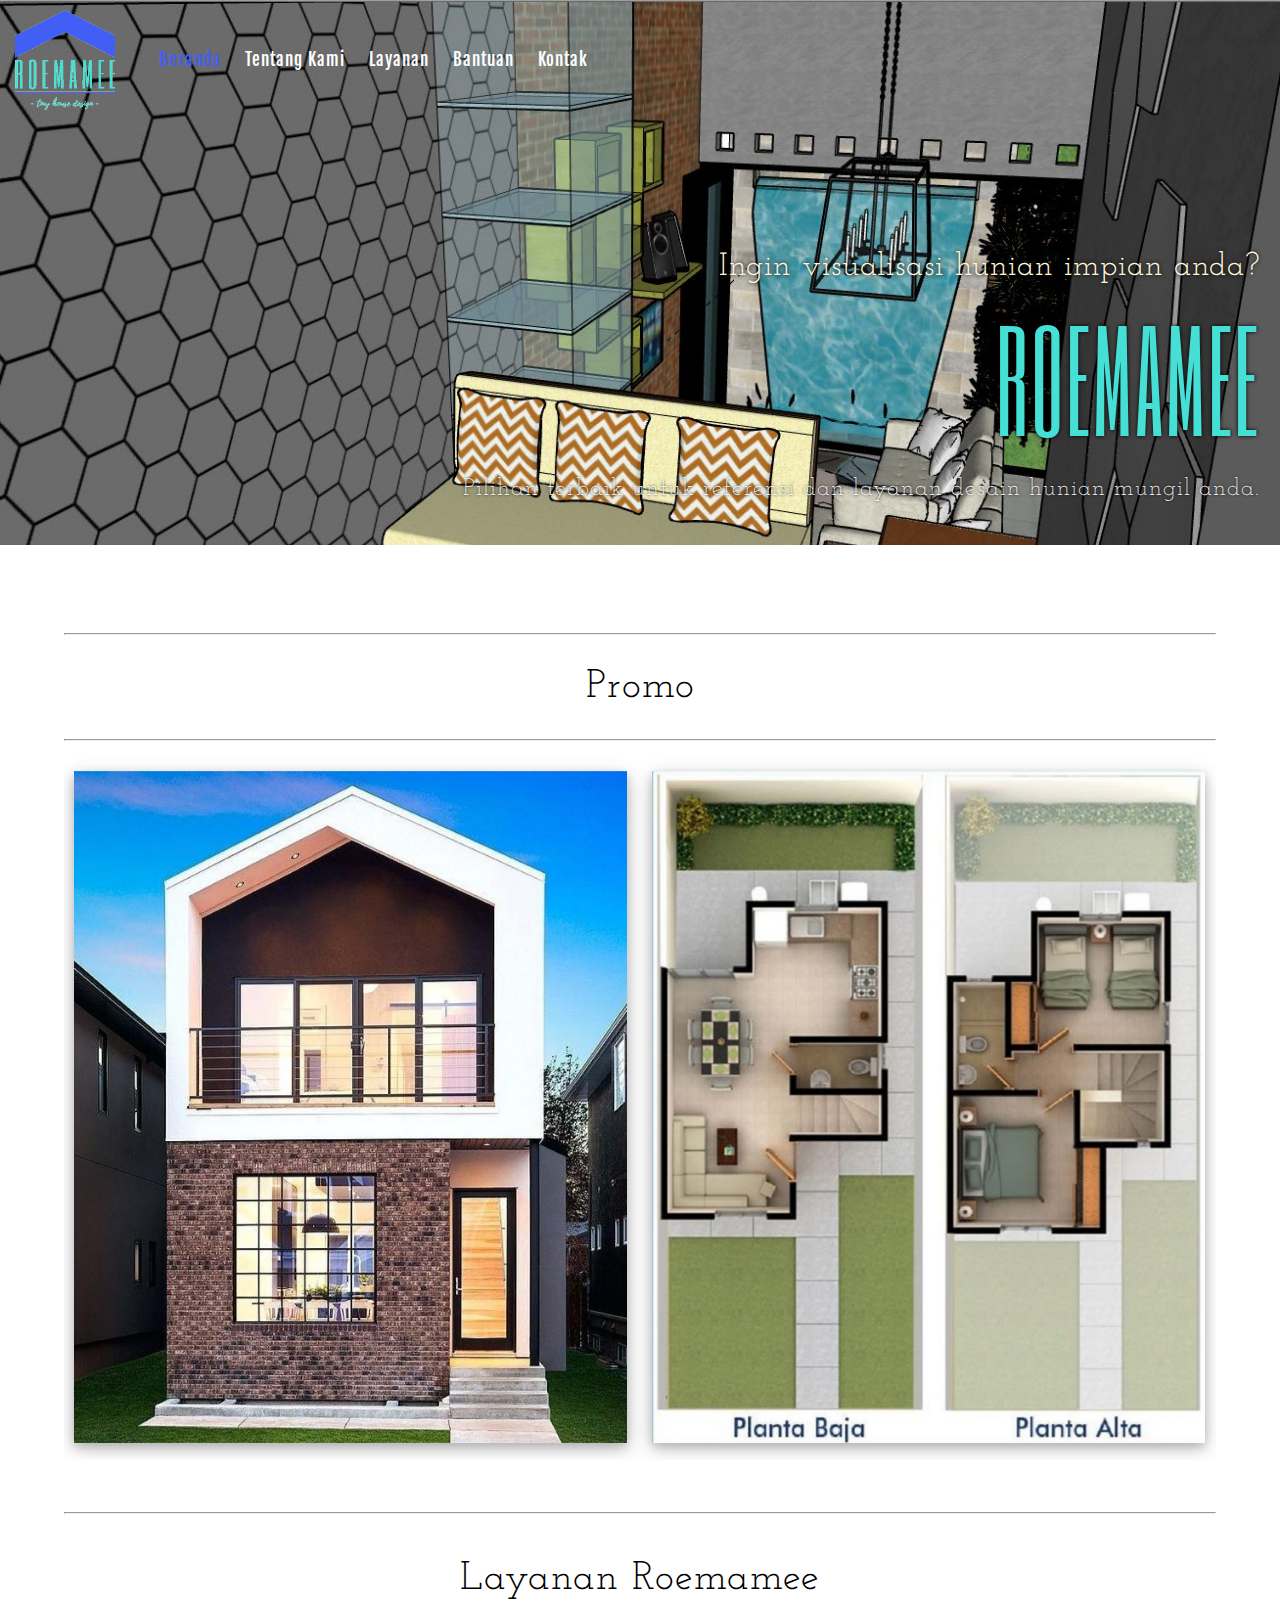
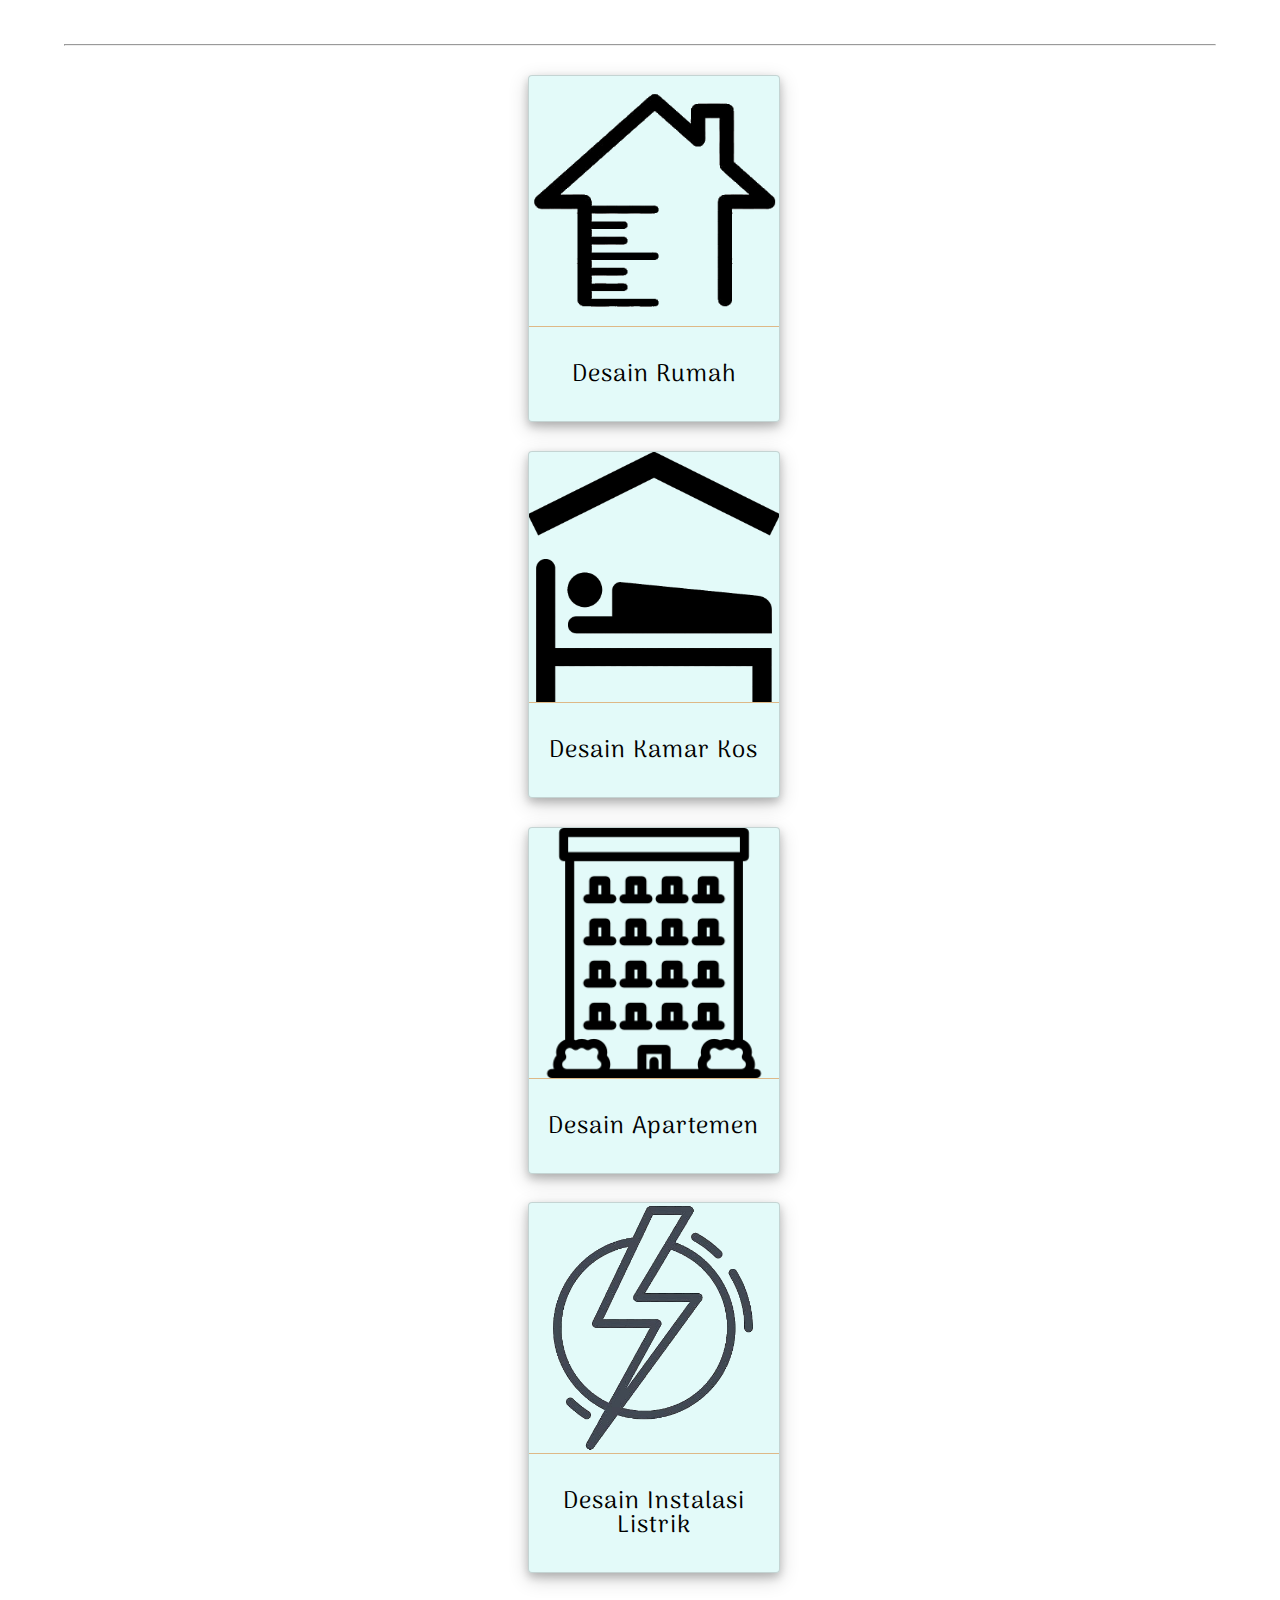
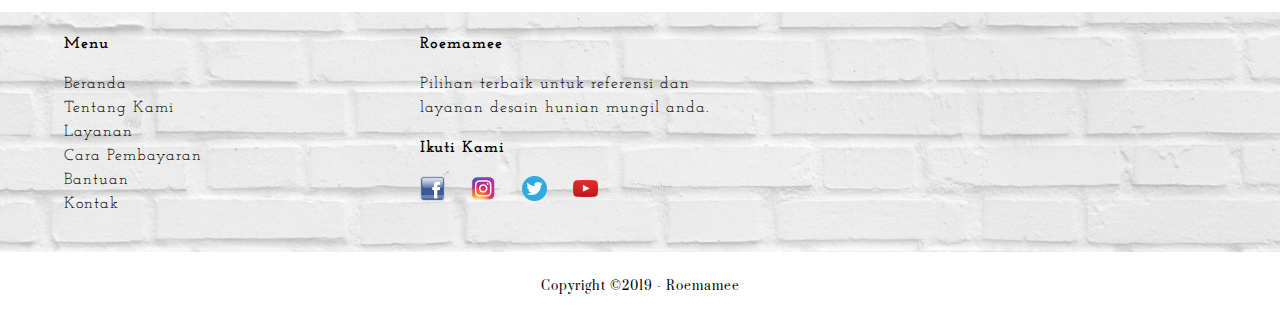
<file: index.html>
<!DOCTYPE html>
<html lang="en">
<head>
    <meta charset="UTF-8">
    <meta name="viewport" content="width=device-width, initial-scale=1.0, maximum-scale=1.0, user-scalable=no">
    <meta http-equiv="X-UA-Compatible" content="ie=edge">

    <!-- Start Title -->
    <title>Referensi dan Jasa Desain Rumah Kamar Kos dan Apartemen - Roemamee - Beranda</title>
    <!-- End Title -->

    <!-- Start Description -->
    <meta type="description" content="Roemamee memberikan referensi sekaligus jasa desain rumah kecil fungsional dan berkualitas">
    <!-- End Description -->
    
    <!-- Start CSS -->
    <link rel="stylesheet" href="styles/style.css">
    <!-- End CSS -->
</head>
<body>
    <!-- Start Logo -->
    <!-- <div class="container logo">
        <img src="images/roemamee.png" alt="Logo Roemamee" width="200">
    </div> -->
    <!-- End Logo -->
    
    <div class="container-full cover">
    <!-- Start Menu Primer -->
    <div class="container-full menu-primer">
        <ul>
            <li>
                <img src="images/roemamee-logo.png" alt="Logo Roemamee" height="50" class="icon">
            </li>
            <li>
                <a href="index.html" title="Beranda" class="textmenu active">Beranda</a>
            </li>
            <li>
                <a href="tentang.html" title="Tentang Kami" class="textmenu">Tentang Kami</a>
            </li>
            <li>
                <a href="layanan.html" title="Layanan" class="textmenu">Layanan</a>
            </li>            
            <li>
                <a href="bantuan.html" title="Bantuan" class="textmenu">Bantuan</a>
            </li>
            <li>
                <a href="kontak.html" title="Kontak" class="textmenu">Kontak</a>
            </li>
        </ul>
    </div>
    <!-- End Menu Primer -->
<br><br><br>
    <!-- Start Jumbotron -->
    <div class="jumbotron">
        <h2>Ingin visualisasi hunian impian anda?</h2>
        <h1>Roemamee</h1>
        <h3>Pilihan terbaik untuk referensi dan layanan desain hunian mungil anda.</h3>
    </div>
    <!-- End Jumbotron -->
    </div>
<br><br>
    <!-- Start Effect -->
    <div class="container">
        <div class="judul-promo">
            <hr>
            <p>Promo</p>
            <hr>
        </div>
            <figure class="snip1584 card">
                <img src="./images/desain-rumah-mungil.jpg" alt="Gratis desain rumah untuk 10 pemenang bulan ini!"/>
                    <figcaption>
                    <h3>Gratis desain rumah untuk 10 pemenang bulan ini!</h3>
                    <h5>Info Detail</h5>
                    </figcaption><a href="bantuan1.html"></a>
            </figure>
            <figure class="snip1584 card">
                <img src="./images/desain-rumah-instalasi-listrik.jpg" alt="Dapatkan sekaligus 3 layanan gratis dari roemamee khusus tahun ini!"/>
                    <figcaption>
                    <h3>Dapatkan sekaligus 3 layanan gratis dari<br>roemamee khusus tahun ini!</h3>
                    <h5>Info Detail</h5>
                    </figcaption><a href="bantuan2.html"></a>
            <!-- </figure>
            <figure class="snip1584">
                <img src="https://s3-us-west-2.amazonaws.com/s.cdpn.io/331810/sample120.jpg" alt="sample120"/>
                    <figcaption>
                        <h3>Caspian Bellevedere</h3>
                        <h5>Accounting</h5>
                    </figcaption><a href="#"></a>
            </figure> -->
    </div>
    <!-- End Effect -->
 
    <!-- Start Promo -->
        <!-- <div class="promo-h4">Promo</div>
        <div class= "container">
            <p>
            <div class="promo-one">
                <a href="bantuan.html" title="Gratis desain rumah ukuran maksimal 10x10 tiap bulan!">
                    <img src="images/desain-rumah-kecil.jpg" alt="Gratis desain rumah ukuran maksimal 10x10 tiap bulan" width="300">
                    <div class="promo-text-one">Gratis desain rumah ukuran <br>maksimal 10x10 tiap bulan!</div>
            </div>
            <div class="promo-two">
                <a href="bantuan.html" title="Diskon 50% desain rumah ukuran maksimal 10x10 plus desain instalasi listrik!">
                    <img src="images/desain-rumah-instalasi-listrik.jpg" alt="Diskon 50% desain rumah ukuran maksimal 10x10 plus desain instalasi listrik!" width="300">
                    <div class="promo-text-two">Diskon 50% desain rumah ukuran <br>maksimal 10x10 plus desain <br>instalasi listrik!</div>
                </a>
            </div>
            </p>
        </div> -->
    <!-- End Promo -->
    <br>
    <!-- Start Layanan -->
    <div class="container judul-layanan">
        <hr>
        <h4>Layanan Roemamee</h4>
        <hr>
        <div class="layanan polaroid">
            <a href="layanan.html" title="desain rumah">
                <img src="images/desain-rumah1.png" alt="desain rumah">
                <p>Desain Rumah</p> 
            </a>
        </div>
        <div class="layanan polaroid">
            <a href="layanan.html" title="desain kamar kos">
                <img src="images/desain-kamar-kos1.png" alt="Desain kamar kos">
                <p>Desain Kamar Kos</p> 
            </a>
        </div>
        <div class="layanan polaroid">
            <a href="layanan.html" title="desain apartemen">
                <img src="images/desain-apartemen1.png" alt="desain apartemen">
                <p>Desain Apartemen</p> 
            </a>
        </div>
        <div class="layanan polaroid">
            <a href="layanan.html" title="desain instalasi listrik">
                <img src="images/desain-instalasi-listrik1.png" alt="desain instalasi listrik">
                <p>Desain Instalasi Listrik</p> 
            </a>
        </div>
    </div>
    <!-- End Layanan -->
    
    <!-- Start Artikel -->
    <!--<h4>Artikel</h4>
            <ol>
                <li>
                    <a href="" title="Cara memanfaatkan lahan yang ada untuk dijadikan rumah idaman">Cara memanfaatkan lahan yang ada untuk dijadikan rumah idaman</a>
                </li>
                <li>
                    <a href="" title="Tipe ukuran rumah ideal untuk keluarga kecil">Tipe ukuran rumah ideal untuk keluarga kecil</a>
                </li>
                <li>
                    <a href="" title="Tips dan trik memilih kavling yang tepat untuk rumah anda">Tips dan trik memilih kavling yang tepat untuk rumah anda</a>
                </li>
            </ol>-->
        <!-- End Artikel -->
    
    <!-- Start Testimonial -->
        <!-- <h4>Testimonial</h4>
            <blockquote>
                <em>Saya memiliki lahan kecil ditengah kota. Ingin membangun rumah tapi dana saya terbatas dan bingung apa lahan ini bisa dijadikan hunian nyaman karena luasnya yang terbatas. Namun ketika saya menemukan & menggunakan layanan desain rumah dari roemamee, saya merasa terbantu sekali. Akhirnya saya memiliki hunian saya sendiri.</em>
                <cite>--Klien</cite>
            </blockquote> -->
    <!-- End Testimonial -->
    </div>

    
    <!-- Start Menu Sekunder -->
    <div class="container-full menu-sekunder">
        <div class="container">
            <div class="menu-sekunder-two">
                <h4>Menu</h4>
                <ul>
                    <li>
                        <a href="index.html" title="Beranda">Beranda</a>
                    </li>
                    <li>
                        <a href="tentang.html" title="Tentang Kami">Tentang Kami</a>
                    </li>
                    <li>
                        <a href="layanan.html" title="Layanan">Layanan</a>
                    </li>
                    <li>
                        <a href="pembayaran.html" title="Cara Pembayaran">Cara Pembayaran</a>
                    </li>
                    <li>
                        <a href="bantuan.html" title="Bantuan">Bantuan</a>
                    </li>
                    <li>
                        <a href="kontak.html" title="Kontak">Kontak</a>
                    </li>
                </ul>
            </div>

            <div class="menu-sekunder-one">
                <h4>Roemamee</h4>             
                <p>Pilihan terbaik untuk referensi dan <br>layanan desain hunian mungil anda.</p>
                <!-- <p>Email: <a href="mailto:cs@roemamee.com" title="cs@roemamee.com">cs@roemamee.com</a></p>
                <p>WA: <a href="tel:+62-816-1718-4338" title="+62-816-1718-4338">+62-816-1718-4338</a> </p> -->
            </div>
            
            <div class="menu-sekunder-three">
                <h4>Ikuti Kami</h4>
                <p>
                    <a href="https://facebook.com/roemamee" title="Facebook - Roemamee">
                        <img src="images/facebook-icon.png" alt="Logo Facebook" width="25">
                    </a>
                
                    <a href="https://instagram.com/roemamee" title="Instagram - Roemamee">
                        <img src="images/instagram-icon.png" alt="Logo Instagram" width="25">
                    </a>     
                
                    <a href="https://twitter.com/roemamee" title="Twitter - Roemamee">
                        <img src="images/twitter-icon.png" alt="Logo Twitter" width="25">
                    </a>
                
                    <a href="https://youtube.com/roemamee" title="Youtube - Roemamee">
                        <img src="images/youtube-icon.png" alt="Logo Youtube" width="25">
                    </a>
                </p>
            </div>
        </div>
    </div>
    <!-- End Menu Sekunder -->
    

    <!-- Start Copyright -->
    <div class="container copyright">
        <p>Copyright &copy;2019 - Roemamee</p>
    </div>
    <!-- End Copyright -->
</body>
</html>
</file>
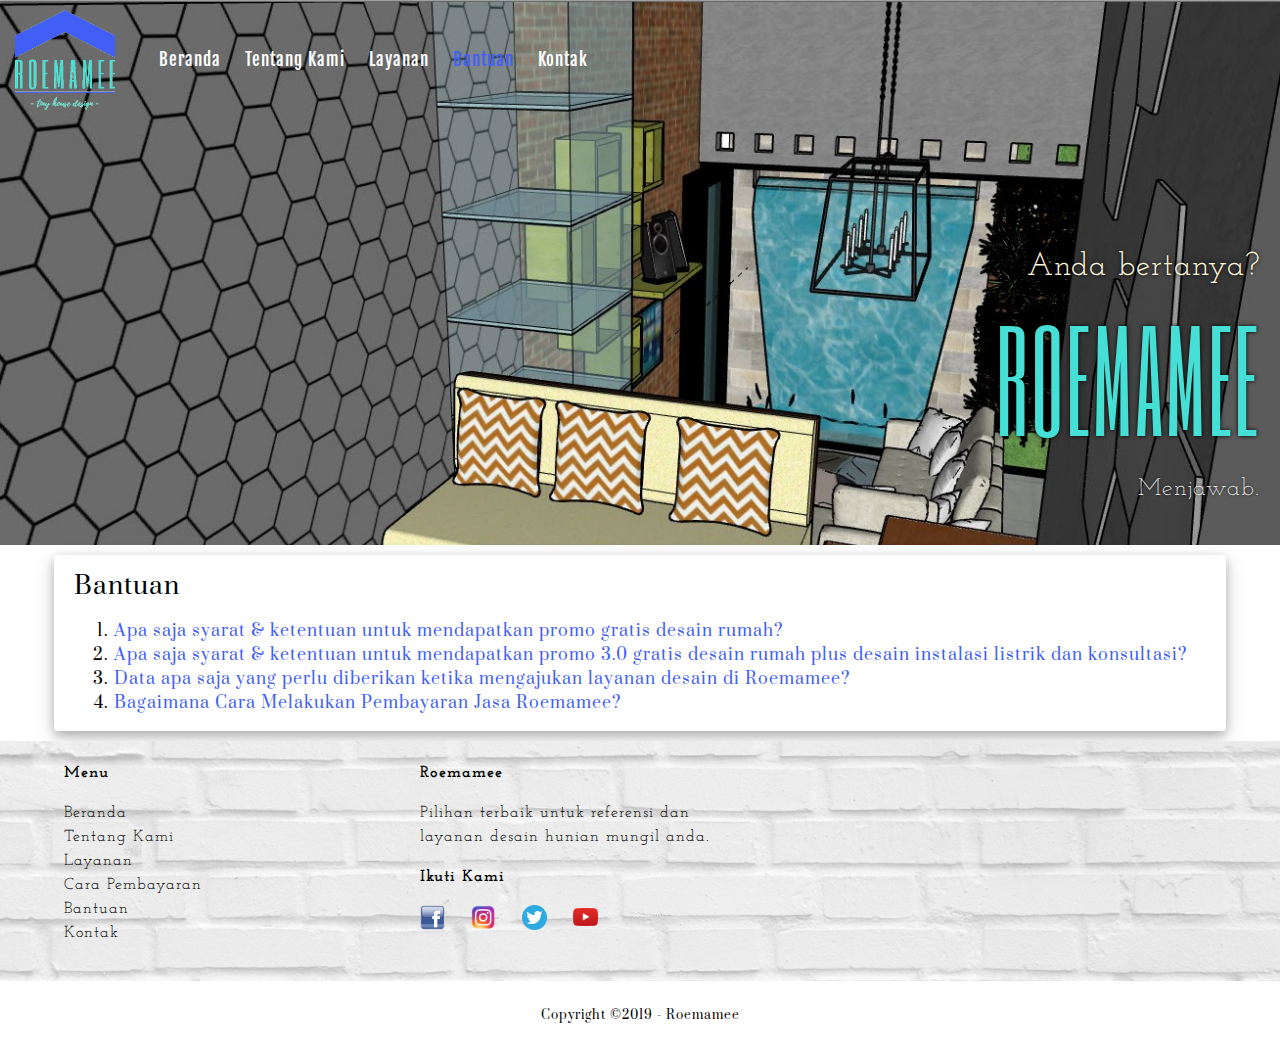
<file: bantuan.html>
<!DOCTYPE html>
<html lang="en">
<head>
    <meta charset="UTF-8">
    <meta name="viewport" content="width=device-width, initial-scale=1.0">
    <meta http-equiv="X-UA-Compatible" content="ie=edge">
    <!-- Start Title -->
    <title>Referensi dan Jasa Desain Rumah Kamar Kos dan Apartemen - Roemamee - Beranda</title>
    <!-- End Title -->

    <!-- Start Description -->
    <meta type="description" content="Roemamee memberikan referensi sekaligus jasa desain rumah kecil fungsional dan berkualitas">
    <!-- End Description -->

    <!-- Start CSS -->
    <link rel="stylesheet" href="styles/style.css">
    <!-- End CSS -->
</head>
<body>
        <div class="container-full cover">
                <!-- Start Menu Primer -->
                <div class="container-full menu-primer">
                    <ul>
                        <li>
                            <img src="images/roemamee-logo.png" alt="Logo Roemamee" height="50" class="icon">
                        </li>
                        <li>
                            <a href="index.html" title="Beranda" class="textmenu">Beranda</a>
                        </li>
                        <li>
                            <a href="tentang.html" title="Tentang Kami" class="textmenu">Tentang Kami</a>
                        </li>
                        <li>
                            <a href="layanan.html" title="Layanan" class="textmenu">Layanan</a>
                        </li>            
                        <li>
                            <a href="bantuan.html" title="Bantuan" class="textmenu active">Bantuan</a>
                        </li>
                        <li>
                            <a href="kontak.html" title="Kontak" class="textmenu">Kontak</a>
                        </li>
                    </ul>
                </div>
                <!-- End Menu Primer -->
            <br><br><br>
                <!-- Start Jumbotron -->
                <div class="jumbotron">
                    <h2>Anda bertanya?</h2>
                    <h1>Roemamee</h1>
                    <h3>Menjawab.</h3>
                </div>
                <!-- End Jumbotron -->
                </div>

    <!-- Start Pertanyaan -->
    <div class="container bantuan">
    <h2>Bantuan</h2>
    <ol>
        <li>
            <a href="bantuan1.html" title="Apa saja syarat & ketentuan untuk mendapatkan promo gratis desain rumah?">Apa saja syarat & ketentuan untuk mendapatkan promo gratis desain rumah?</a>
        </li>
        <li>
            <a href="bantuan2.html" title="Apa saja syarat & ketentuan untuk mendapatkan promo 3.0 gratis desain rumah plus desain instalasi listrik dan konsultasi?">Apa saja syarat & ketentuan untuk mendapatkan promo 3.0 gratis desain rumah plus desain instalasi listrik dan konsultasi?</a></li>
        <li>
            <a href="bantuan3.html" title="Data apa saja yang perlu diberikan ketika mengajukan layanan desain di Roemamee?">Data apa saja yang perlu diberikan ketika mengajukan layanan desain di Roemamee?</a>
        </li>
        <li>
            <a href="bantuan4.html" title="Bagaimana Cara Melakukan Pembayaran Jasa Roemamee?">Bagaimana Cara Melakukan Pembayaran Jasa Roemamee?</a>
        </li>
    </ol>
    </div>
    <!-- <h2>Jawaban</h2>
    <ol>
        <li>
            <h4 id="01">Apa saja syarat & ketentuan untuk mendapatkan promo gratis desain rumah?</h4>
            <ul>
                <li>Follow dan subscribe semua akun media sosial Roemamee</li>
                <li>Tulis di kolom comment "Desainin dong @roemamee" di setiap laman media sosial kami. Lalu tag 10 orang teman kamu</li>
                <li>5 orang terbanyak dalam mengirimkan comment dan tag teman berbeda akan mendapatkan promo gratis desain dari Roemamee</li>
                <li>Promo berlaku hanya sampai akhir bulan November 2019</li>
            </ul>
        </li>
        <li>
            <h4 id="02">Data apa saja yang perlu diberikan ketika mengajukan layanan desain di Roemamee?</h4>
            <ol>
                <li>Nama Lengkap</li>
                <li>ID media sosial (youtube, fb, ig, twitter)</li>
                <li>Jenis Layanan</li>
                <li>Ukuran lahan (ex: 5x4 m)</li>
                <li>Ukuran bangunan (ex: 5x4 m)</li>
                <li>Arah hadap lahan (ex: menghadap ke utara)</li>
                <li>Spesifikasi ruang rumah (ex: 2 kamar tidur, 1 kamar mandi, 2 lantai, dll)</li>
            </ol>
        </li>      
        <li>
            <h4 id="03">Bagaimana Cara Melakukan Pembayaran Jasa Roemamee?</h4>
                <p>Anda dapat melakukan pembayaran melalui salah satu chanel di bawah ini:</p>
                <ul>
                    <li>
                        <h4>Transfer via Bank</h4>
                        <ol>
                            <li>Isi formulir</li>
                            <li>Bank Tujuan: Bank ABC</li>
                            <li>Nama Peneriman: Roemamee</li>
                            <li>Nomor Rekening tujuan: 123 456 789</li>
                        </ol>
                    </li>
                    <li>
                        <h4>E-Banking</h4>
                        <ol>
                            <li>Login e-banking</li>
                            <li>Bank Tujuan: Bank ABC</li>
                            <li>Nama Peneriman: Roemamee</li>
                            <li>Nomor Rekening tujuan: 123 456 789</li>
                        </ol>
                    </li>    
                </ul>
        </li>
        <li>
            <h4>Konfirmasi Roemamee</h4>
            <ul>
                <li>Kirim bukti pembayaran ke Whatsapp +62-816-1718-4338</li>
                <li>Kirim bukti pembayaran ke email cs@roemamee.com</li>
                <li>Konfirmasi via form di halaman <a href="kontak.html" title="Kontak Kami">Kontak Kami</a> </li>
            </ul>
        </li>
    </ol> -->
    <!-- End Pertanyaan -->

    <!-- Start Menu Sekunder -->
    <div class="container-full menu-sekunder">
            <div class="container">
                <div class="menu-sekunder-two">
                    <h4>Menu</h4>
                    <ul>
                        <li>
                            <a href="index.html" title="Beranda">Beranda</a>
                        </li>
                        <li>
                            <a href="tentang.html" title="Tentang Kami">Tentang Kami</a>
                        </li>
                        <li>
                            <a href="layanan.html" title="Layanan">Layanan</a>
                        </li>
                        <li>
                            <a href="pembayaran.html" title="Cara Pembayaran">Cara Pembayaran</a>
                        </li>
                        <li>
                            <a href="bantuan.html" title="Bantuan">Bantuan</a>
                        </li>
                        <li>
                            <a href="kontak.html" title="Kontak">Kontak</a>
                        </li>
                    </ul>
                </div>
    
                <div class="menu-sekunder-one">
                    <h4>Roemamee</h4>             
                    <p>Pilihan terbaik untuk referensi dan <br>layanan desain hunian mungil anda.</p>
                    <!-- <p>Email: <a href="mailto:cs@roemamee.com" title="cs@roemamee.com">cs@roemamee.com</a></p>
                    <p>WA: <a href="tel:+62-816-1718-4338" title="+62-816-1718-4338">+62-816-1718-4338</a> </p> -->
                </div>
                
                <div class="menu-sekunder-three">
                    <h4>Ikuti Kami</h4>
                    <p>
                        <a href="https://facebook.com/roemamee" title="Facebook - Roemamee">
                            <img src="images/facebook-icon.png" alt="Logo Facebook" width="25">
                        </a>
                    
                        <a href="https://instagram.com/roemamee" title="Instagram - Roemamee">
                            <img src="images/instagram-icon.png" alt="Logo Instagram" width="25">
                        </a>     
                    
                        <a href="https://twitter.com/roemamee" title="Twitter - Roemamee">
                            <img src="images/twitter-icon.png" alt="Logo Twitter" width="25">
                        </a>
                    
                        <a href="https://youtube.com/roemamee" title="Youtube - Roemamee">
                            <img src="images/youtube-icon.png" alt="Logo Youtube" width="25">
                        </a>
                    </p>
                </div>
            </div>
        </div>
        <!-- End Menu Sekunder -->
        
    
        <!-- Start Copyright -->
        <div class="container copyright">
            <p>Copyright &copy;2019 - Roemamee</p>
        </div>
        <!-- End Copyright -->
</body>
</html>
</file>
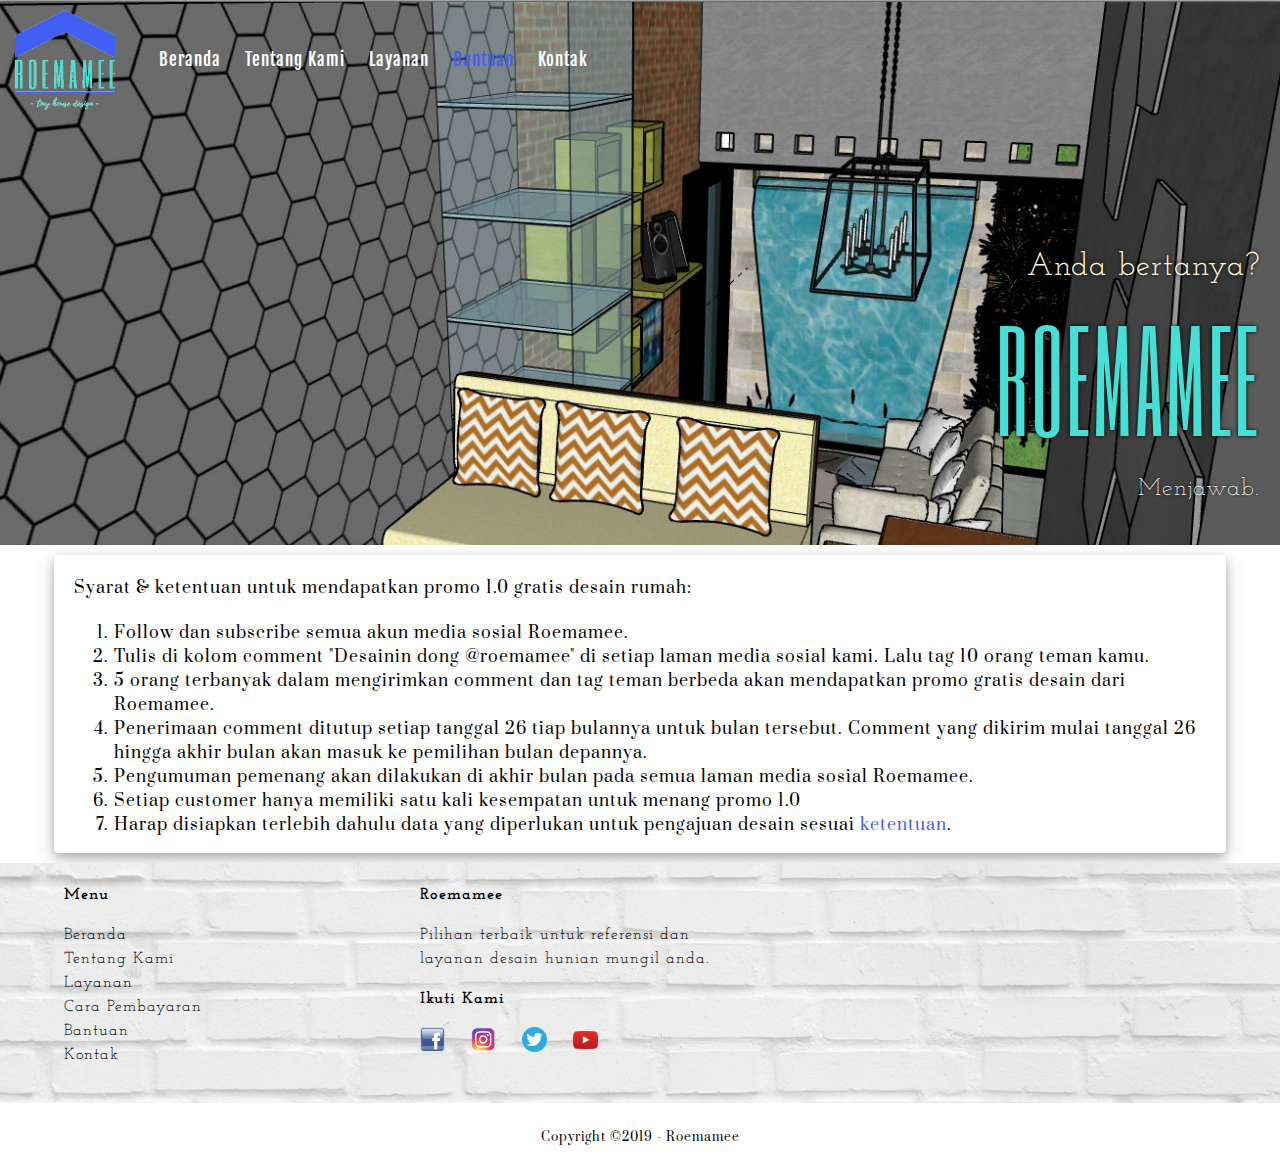
<file: bantuan1.html>
<!DOCTYPE html>
<html lang="en">
<head>
    <meta charset="UTF-8">
    <meta name="viewport" content="width=device-width, initial-scale=1.0, maximum-scale=1.0, user-scalable=no">
    <meta http-equiv="X-UA-Compatible" content="ie=edge">

    <!-- Start Title -->
    <title>Referensi dan Jasa Desain Rumah Kamar Kos dan Apartemen - Roemamee - Beranda</title>
    <!-- End Title -->

    <!-- Start Description -->
    <meta type="description" content="Roemamee memberikan referensi sekaligus jasa desain rumah kecil fungsional dan berkualitas">
    <!-- End Description -->
    
    <!-- Start CSS -->
    <link rel="stylesheet" href="styles/style.css">
    <!-- End CSS -->
</head>
<body>
        <div class="container-full cover">
                <!-- Start Menu Primer -->
                <div class="container-full menu-primer">
                    <ul>
                        <li>
                            <img src="images/roemamee-logo.png" alt="Logo Roemamee" height="50" class="icon">
                        </li>
                        <li>
                            <a href="index.html" title="Beranda" class="textmenu">Beranda</a>
                        </li>
                        <li>
                            <a href="tentang.html" title="Tentang Kami" class="textmenu">Tentang Kami</a>
                        </li>
                        <li>
                            <a href="layanan.html" title="Layanan" class="textmenu">Layanan</a>
                        </li>            
                        <li>
                            <a href="bantuan.html" title="Bantuan" class="textmenu active">Bantuan</a>
                        </li>
                        <li>
                            <a href="kontak.html" title="Kontak" class="textmenu">Kontak</a>
                        </li>
                    </ul>
                </div>
                <!-- End Menu Primer -->
            <br><br><br>
                <!-- Start Jumbotron -->
                <div class="jumbotron">
                    <h2>Anda bertanya?</h2>
                    <h1>Roemamee</h1>
                    <h3>Menjawab.</h3>
                </div>
                <!-- End Jumbotron -->
                </div>

    <!-- Start Bantuan 1 -->
    <div class="container bantuan">
        <h4>Syarat & ketentuan untuk mendapatkan promo 1.0 gratis desain rumah:</h4>
            <ol>
                <li>Follow dan subscribe semua akun media sosial Roemamee.</li>
                <li>Tulis di kolom comment "Desainin dong @roemamee" di setiap laman media sosial kami. Lalu tag 10 orang teman kamu.</li>
                <li>5 orang terbanyak dalam mengirimkan comment dan tag teman berbeda akan mendapatkan promo gratis desain dari Roemamee.</li>
                <li>Penerimaan comment ditutup setiap tanggal 26 tiap bulannya untuk bulan tersebut. Comment yang dikirim mulai tanggal 26 hingga akhir bulan akan masuk ke pemilihan bulan depannya.</li>
                <li>Pengumuman pemenang akan dilakukan di akhir bulan pada semua laman media sosial Roemamee.</li>
                <li>Setiap customer hanya memiliki satu kali kesempatan untuk menang promo 1.0</li>
                <li>Harap disiapkan terlebih dahulu data yang diperlukan untuk pengajuan desain sesuai <a href="bantuan3.html" title="ketentuan">ketentuan</a>.</li>
            </ol>
    </div>
    <!-- End Bantuan 1 -->

    <!-- Start Menu Sekunder -->
    <div class="container-full menu-sekunder">
            <div class="container">
                <div class="menu-sekunder-two">
                    <h4>Menu</h4>
                    <ul>
                        <li>
                            <a href="index.html" title="Beranda">Beranda</a>
                        </li>
                        <li>
                            <a href="tentang.html" title="Tentang Kami">Tentang Kami</a>
                        </li>
                        <li>
                            <a href="layanan.html" title="Layanan">Layanan</a>
                        </li>
                        <li>
                            <a href="pembayaran.html" title="Cara Pembayaran">Cara Pembayaran</a>
                        </li>
                        <li>
                            <a href="bantuan.html" title="Bantuan">Bantuan</a>
                        </li>
                        <li>
                            <a href="kontak.html" title="Kontak">Kontak</a>
                        </li>
                    </ul>
                </div>
    
                <div class="menu-sekunder-one">
                    <h4>Roemamee</h4>             
                    <p>Pilihan terbaik untuk referensi dan <br>layanan desain hunian mungil anda.</p>
                    <!-- <p>Email: <a href="mailto:cs@roemamee.com" title="cs@roemamee.com">cs@roemamee.com</a></p>
                    <p>WA: <a href="tel:+62-816-1718-4338" title="+62-816-1718-4338">+62-816-1718-4338</a> </p> -->
                </div>
                
                <div class="menu-sekunder-three">
                    <h4>Ikuti Kami</h4>
                    <p>
                        <a href="https://facebook.com/roemamee" title="Facebook - Roemamee">
                            <img src="images/facebook-icon.png" alt="Logo Facebook" width="25">
                        </a>
                    
                        <a href="https://instagram.com/roemamee" title="Instagram - Roemamee">
                            <img src="images/instagram-icon.png" alt="Logo Instagram" width="25">
                        </a>     
                    
                        <a href="https://twitter.com/roemamee" title="Twitter - Roemamee">
                            <img src="images/twitter-icon.png" alt="Logo Twitter" width="25">
                        </a>
                    
                        <a href="https://youtube.com/roemamee" title="Youtube - Roemamee">
                            <img src="images/youtube-icon.png" alt="Logo Youtube" width="25">
                        </a>
                    </p>
                </div>
            </div>
        </div>
        <!-- End Menu Sekunder -->
        
    
        <!-- Start Copyright -->
        <div class="container copyright">
            <p>Copyright &copy;2019 - Roemamee</p>
        </div>
        <!-- End Copyright -->
</body>
</html>
</file>
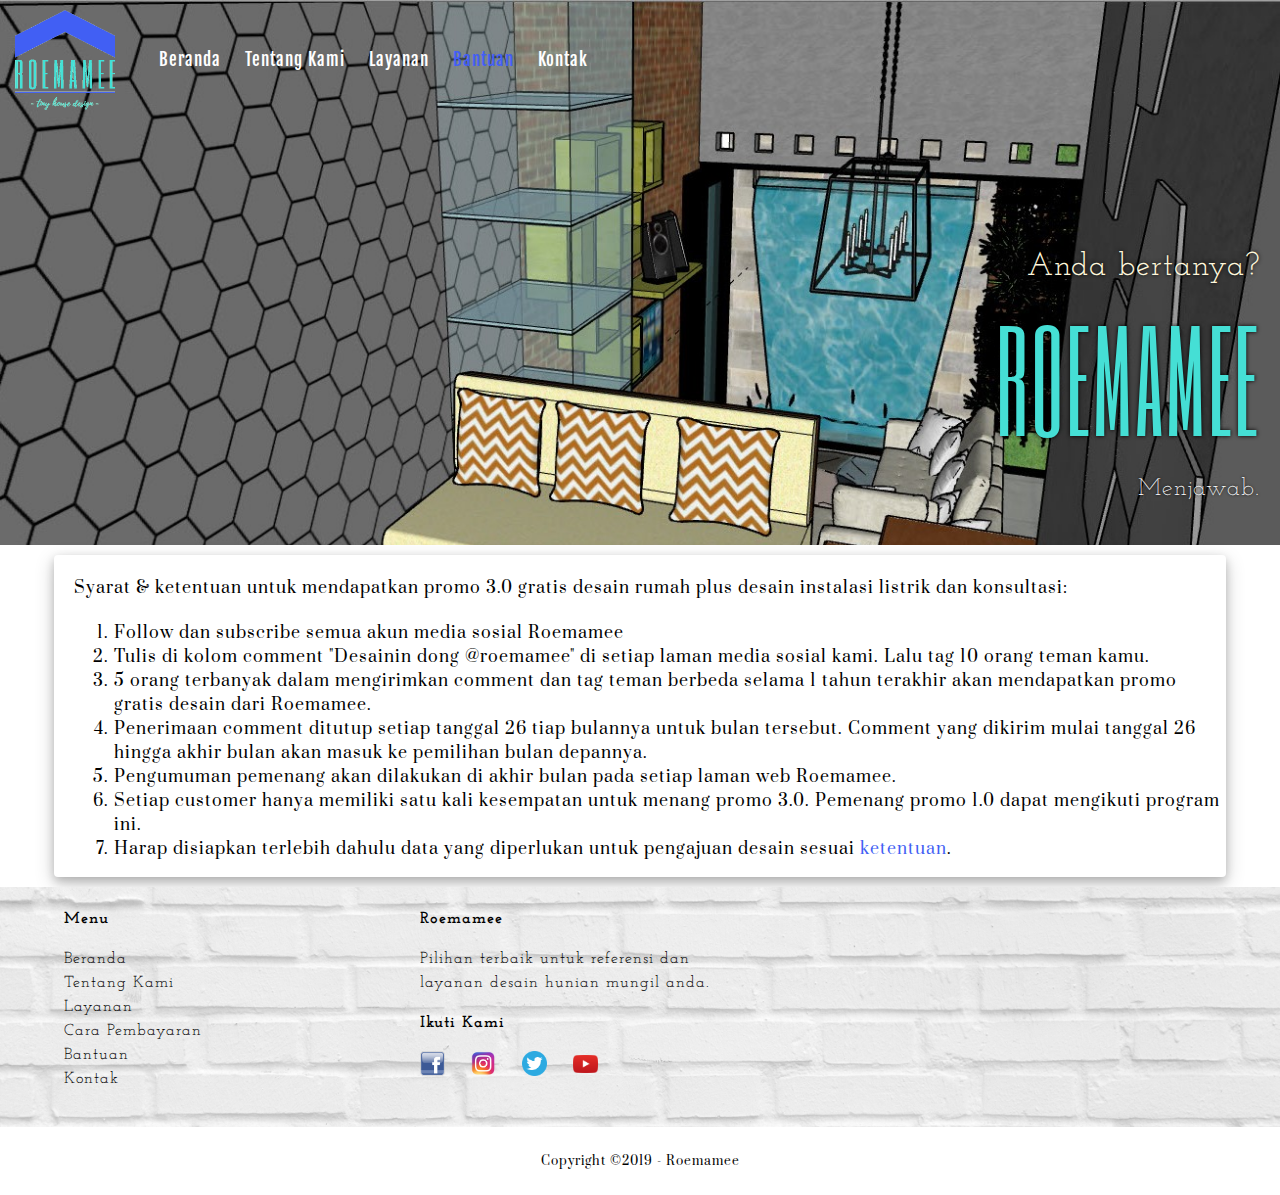
<file: bantuan2.html>
<!DOCTYPE html>
<html lang="en">
<head>
    <meta charset="UTF-8">
    <meta name="viewport" content="width=device-width, initial-scale=1.0, maximum-scale=1.0, user-scalable=no">
    <meta http-equiv="X-UA-Compatible" content="ie=edge">

    <!-- Start Title -->
    <title>Referensi dan Jasa Desain Rumah Kamar Kos dan Apartemen - Roemamee - Beranda</title>
    <!-- End Title -->

    <!-- Start Description -->
    <meta type="description" content="Roemamee memberikan referensi sekaligus jasa desain rumah kecil fungsional dan berkualitas">
    <!-- End Description -->
    
    <!-- Start CSS -->
    <link rel="stylesheet" href="styles/style.css">
    <!-- End CSS -->
</head>
<body>
        <div class="container-full cover">
                <!-- Start Menu Primer -->
                <div class="container-full menu-primer">
                    <ul>
                        <li>
                            <img src="images/roemamee-logo.png" alt="Logo Roemamee" height="50" class="icon">
                        </li>
                        <li>
                            <a href="index.html" title="Beranda" class="textmenu">Beranda</a>
                        </li>
                        <li>
                            <a href="tentang.html" title="Tentang Kami" class="textmenu">Tentang Kami</a>
                        </li>
                        <li>
                            <a href="layanan.html" title="Layanan" class="textmenu">Layanan</a>
                        </li>            
                        <li>
                            <a href="bantuan.html" title="Bantuan" class="textmenu active">Bantuan</a>
                        </li>
                        <li>
                            <a href="kontak.html" title="Kontak" class="textmenu">Kontak</a>
                        </li>
                    </ul>
                </div>
                <!-- End Menu Primer -->
            <br><br><br>
                <!-- Start Jumbotron -->
                <div class="jumbotron">
                    <h2>Anda bertanya?</h2>
                    <h1>Roemamee</h1>
                    <h3>Menjawab.</h3>
                </div>
                <!-- End Jumbotron -->
                </div>

    <!-- Start Bantuan 2 -->
    <div class="container bantuan">
    <h4>Syarat & ketentuan untuk mendapatkan promo 3.0 gratis desain rumah plus desain instalasi listrik dan konsultasi:</h4>
        <ol>
            <li>Follow dan subscribe semua akun media sosial Roemamee</li>
            <li>Tulis di kolom comment "Desainin dong @roemamee" di setiap laman media sosial kami. Lalu tag 10 orang teman kamu.</li>
            <li>5 orang terbanyak dalam mengirimkan comment dan tag teman berbeda selama 1 tahun terakhir akan mendapatkan promo gratis desain dari Roemamee.</li>
            <li>Penerimaan comment ditutup setiap tanggal 26 tiap bulannya untuk bulan tersebut. Comment yang dikirim mulai tanggal 26 hingga akhir bulan akan masuk ke pemilihan bulan depannya.</li>
            <li>Pengumuman pemenang akan dilakukan di akhir bulan pada setiap laman web Roemamee.</li>
            <li>Setiap customer hanya memiliki satu kali kesempatan untuk menang promo 3.0. Pemenang promo 1.0 dapat mengikuti program ini.</li>
            <li>Harap disiapkan terlebih dahulu data yang diperlukan untuk pengajuan desain sesuai <a href="bantuan3.html" title="ketentuan">ketentuan</a>.</li>
        </0l>
    </div>
    <!-- End Bantuan 2 -->

    <!-- Start Menu Sekunder -->
    <div class="container-full menu-sekunder">
            <div class="container">
                <div class="menu-sekunder-two">
                    <h4>Menu</h4>
                    <ul>
                        <li>
                            <a href="index.html" title="Beranda">Beranda</a>
                        </li>
                        <li>
                            <a href="tentang.html" title="Tentang Kami">Tentang Kami</a>
                        </li>
                        <li>
                            <a href="layanan.html" title="Layanan">Layanan</a>
                        </li>
                        <li>
                            <a href="pembayaran.html" title="Cara Pembayaran">Cara Pembayaran</a>
                        </li>
                        <li>
                            <a href="bantuan.html" title="Bantuan">Bantuan</a>
                        </li>
                        <li>
                            <a href="kontak.html" title="Kontak">Kontak</a>
                        </li>
                    </ul>
                </div>
    
                <div class="menu-sekunder-one">
                    <h4>Roemamee</h4>             
                    <p>Pilihan terbaik untuk referensi dan <br>layanan desain hunian mungil anda.</p>
                    <!-- <p>Email: <a href="mailto:cs@roemamee.com" title="cs@roemamee.com">cs@roemamee.com</a></p>
                    <p>WA: <a href="tel:+62-816-1718-4338" title="+62-816-1718-4338">+62-816-1718-4338</a> </p> -->
                </div>
                
                <div class="menu-sekunder-three">
                    <h4>Ikuti Kami</h4>
                    <p>
                        <a href="https://facebook.com/roemamee" title="Facebook - Roemamee">
                            <img src="images/facebook-icon.png" alt="Logo Facebook" width="25">
                        </a>
                    
                        <a href="https://instagram.com/roemamee" title="Instagram - Roemamee">
                            <img src="images/instagram-icon.png" alt="Logo Instagram" width="25">
                        </a>     
                    
                        <a href="https://twitter.com/roemamee" title="Twitter - Roemamee">
                            <img src="images/twitter-icon.png" alt="Logo Twitter" width="25">
                        </a>
                    
                        <a href="https://youtube.com/roemamee" title="Youtube - Roemamee">
                            <img src="images/youtube-icon.png" alt="Logo Youtube" width="25">
                        </a>
                    </p>
                </div>
            </div>
        </div>
        <!-- End Menu Sekunder -->
        
    
        <!-- Start Copyright -->
        <div class="container copyright">
            <p>Copyright &copy;2019 - Roemamee</p>
        </div>
        <!-- End Copyright -->
</body>
</html>
</file>
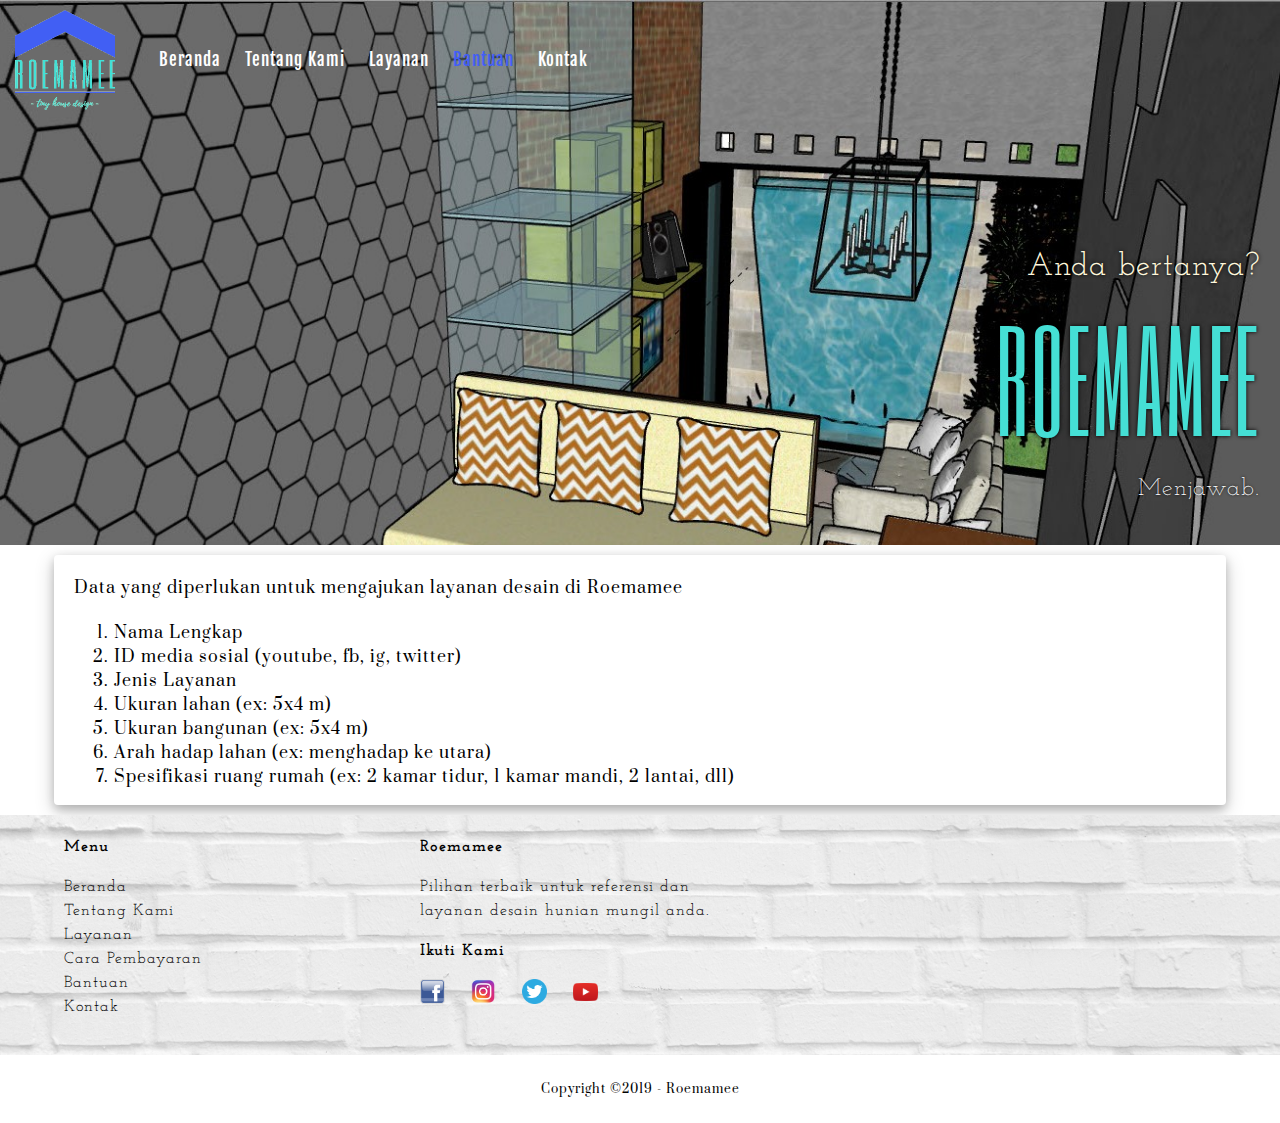
<file: bantuan3.html>
<!DOCTYPE html>
<html lang="en">
<head>
    <meta charset="UTF-8">
    <meta name="viewport" content="width=device-width, initial-scale=1.0, maximum-scale=1.0, user-scalable=no">
    <meta http-equiv="X-UA-Compatible" content="ie=edge">

    <!-- Start Title -->
    <title>Referensi dan Jasa Desain Rumah Kamar Kos dan Apartemen - Roemamee - Beranda</title>
    <!-- End Title -->

    <!-- Start Description -->
    <meta type="description" content="Roemamee memberikan referensi sekaligus jasa desain rumah kecil fungsional dan berkualitas">
    <!-- End Description -->
    
    <!-- Start CSS -->
    <link rel="stylesheet" href="styles/style.css">
    <!-- End CSS -->
</head>
<body>
        <div class="container-full cover">
                <!-- Start Menu Primer -->
                <div class="container-full menu-primer">
                    <ul>
                        <li>
                            <img src="images/roemamee-logo.png" alt="Logo Roemamee" height="50" class="icon">
                        </li>
                        <li>
                            <a href="index.html" title="Beranda" class="textmenu">Beranda</a>
                        </li>
                        <li>
                            <a href="tentang.html" title="Tentang Kami" class="textmenu">Tentang Kami</a>
                        </li>
                        <li>
                            <a href="layanan.html" title="Layanan" class="textmenu">Layanan</a>
                        </li>            
                        <li>
                            <a href="bantuan.html" title="Bantuan" class="textmenu active">Bantuan</a>
                        </li>
                        <li>
                            <a href="kontak.html" title="Kontak" class="textmenu">Kontak</a>
                        </li>
                    </ul>
                </div>
                <!-- End Menu Primer -->
            <br><br><br>
                <!-- Start Jumbotron -->
                <div class="jumbotron">
                    <h2>Anda bertanya?</h2>
                    <h1>Roemamee</h1>
                    <h3>Menjawab.</h3>
                </div>
                <!-- End Jumbotron -->
                </div>

    <!-- Start Bantuan 3 -->
    <div class="container bantuan">
        <h4>Data yang diperlukan untuk mengajukan layanan desain di Roemamee</h4>
            <ol>
                <li>Nama Lengkap</li>
                <li>ID media sosial (youtube, fb, ig, twitter)</li>
                <li>Jenis Layanan</li>
                <li>Ukuran lahan (ex: 5x4 m)</li>
                <li>Ukuran bangunan (ex: 5x4 m)</li>
                <li>Arah hadap lahan (ex: menghadap ke utara)</li>
                <li>Spesifikasi ruang rumah (ex: 2 kamar tidur, 1 kamar mandi, 2 lantai, dll)</li>
            </ol>
    </div>
    <!-- End Bantuan 3 -->

    <!-- Start Menu Sekunder -->
    <div class="container-full menu-sekunder">
            <div class="container">
                <div class="menu-sekunder-two">
                    <h4>Menu</h4>
                    <ul>
                        <li>
                            <a href="index.html" title="Beranda">Beranda</a>
                        </li>
                        <li>
                            <a href="tentang.html" title="Tentang Kami">Tentang Kami</a>
                        </li>
                        <li>
                            <a href="layanan.html" title="Layanan">Layanan</a>
                        </li>
                        <li>
                            <a href="pembayaran.html" title="Cara Pembayaran">Cara Pembayaran</a>
                        </li>
                        <li>
                            <a href="bantuan.html" title="Bantuan">Bantuan</a>
                        </li>
                        <li>
                            <a href="kontak.html" title="Kontak">Kontak</a>
                        </li>
                    </ul>
                </div>
    
                <div class="menu-sekunder-one">
                    <h4>Roemamee</h4>             
                    <p>Pilihan terbaik untuk referensi dan <br>layanan desain hunian mungil anda.</p>
                    <!-- <p>Email: <a href="mailto:cs@roemamee.com" title="cs@roemamee.com">cs@roemamee.com</a></p>
                    <p>WA: <a href="tel:+62-816-1718-4338" title="+62-816-1718-4338">+62-816-1718-4338</a> </p> -->
                </div>
                
                <div class="menu-sekunder-three">
                    <h4>Ikuti Kami</h4>
                    <p>
                        <a href="https://facebook.com/roemamee" title="Facebook - Roemamee">
                            <img src="images/facebook-icon.png" alt="Logo Facebook" width="25">
                        </a>
                    
                        <a href="https://instagram.com/roemamee" title="Instagram - Roemamee">
                            <img src="images/instagram-icon.png" alt="Logo Instagram" width="25">
                        </a>     
                    
                        <a href="https://twitter.com/roemamee" title="Twitter - Roemamee">
                            <img src="images/twitter-icon.png" alt="Logo Twitter" width="25">
                        </a>
                    
                        <a href="https://youtube.com/roemamee" title="Youtube - Roemamee">
                            <img src="images/youtube-icon.png" alt="Logo Youtube" width="25">
                        </a>
                    </p>
                </div>
            </div>
        </div>
        <!-- End Menu Sekunder -->
        
    
        <!-- Start Copyright -->
        <div class="container copyright">
            <p>Copyright &copy;2019 - Roemamee</p>
        </div>
        <!-- End Copyright -->
</body>
</html>
</file>
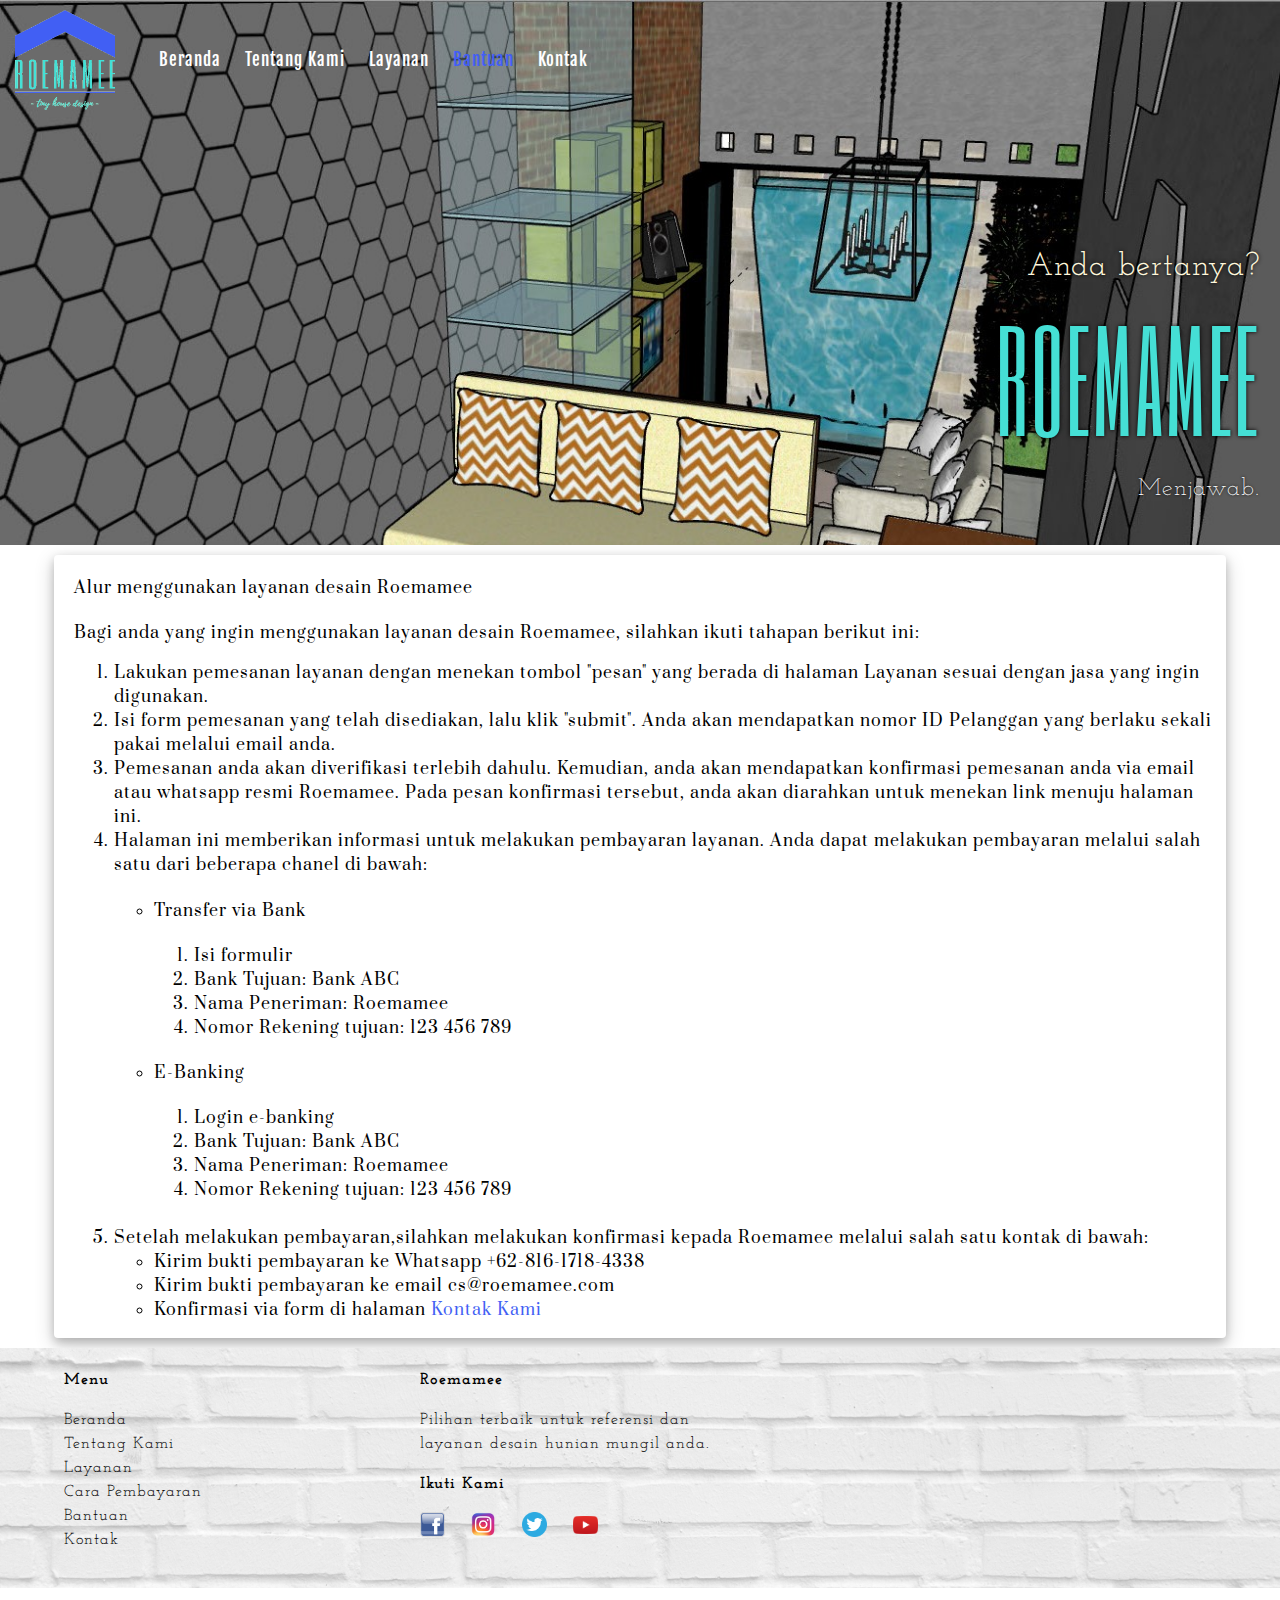
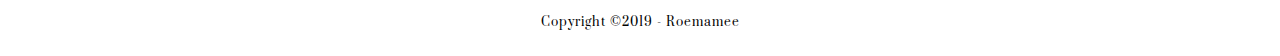
<file: bantuan4.html>
<!DOCTYPE html>
<html lang="en">
<head>
    <meta charset="UTF-8">
    <meta name="viewport" content="width=device-width, initial-scale=1.0, maximum-scale=1.0, user-scalable=no">
    <meta http-equiv="X-UA-Compatible" content="ie=edge">

    <!-- Start Title -->
    <title>Referensi dan Jasa Desain Rumah Kamar Kos dan Apartemen - Roemamee - Beranda</title>
    <!-- End Title -->

    <!-- Start Description -->
    <meta type="description" content="Roemamee memberikan referensi sekaligus jasa desain rumah kecil fungsional dan berkualitas">
    <!-- End Description -->
    
    <!-- Start CSS -->
    <link rel="stylesheet" href="styles/style.css">
    <!-- End CSS -->
</head>
<body>
        <div class="container-full cover">
                <!-- Start Menu Primer -->
                <div class="container-full menu-primer">
                    <ul>
                        <li>
                            <img src="images/roemamee-logo.png" alt="Logo Roemamee" height="50" class="icon">
                        </li>
                        <li>
                            <a href="index.html" title="Beranda" class="textmenu">Beranda</a>
                        </li>
                        <li>
                            <a href="tentang.html" title="Tentang Kami" class="textmenu">Tentang Kami</a>
                        </li>
                        <li>
                            <a href="layanan.html" title="Layanan" class="textmenu">Layanan</a>
                        </li>            
                        <li>
                            <a href="bantuan.html" title="Bantuan" class="textmenu active">Bantuan</a>
                        </li>
                        <li>
                            <a href="kontak.html" title="Kontak" class="textmenu">Kontak</a>
                        </li>
                    </ul>
                </div>
                <!-- End Menu Primer -->
            <br><br><br>
                <!-- Start Jumbotron -->
                <div class="jumbotron">
                    <h2>Anda bertanya?</h2>
                    <h1>Roemamee</h1>
                    <h3>Menjawab.</h3>
                </div>
                <!-- End Jumbotron -->
                </div>

    <!-- Start Bantuan 4 -->
    <div class="container bantuan">
            <h4>Alur menggunakan layanan desain Roemamee</h4>
            <p>Bagi anda yang ingin menggunakan layanan desain Roemamee, silahkan ikuti tahapan berikut ini:</p>
                <ol>
                    <li>Lakukan pemesanan layanan dengan menekan tombol "pesan" yang berada di halaman Layanan sesuai dengan jasa yang ingin digunakan.</li>
                    <li>Isi form pemesanan yang telah disediakan, lalu klik "submit". Anda akan mendapatkan nomor ID Pelanggan yang berlaku sekali pakai melalui email anda.</li>
                    <li>Pemesanan anda akan diverifikasi terlebih dahulu. Kemudian, anda akan mendapatkan konfirmasi pemesanan anda via email atau whatsapp resmi Roemamee. Pada pesan konfirmasi tersebut, anda akan diarahkan untuk menekan link menuju halaman ini.</li>                  
                    <li>Halaman ini memberikan informasi untuk melakukan pembayaran layanan. Anda dapat melakukan pembayaran melalui salah satu dari beberapa chanel di bawah:    
                        <ul>
                            <li>
                                <h4>Transfer via Bank</h4>
                                <ol>
                                    <li>Isi formulir</li>
                                    <li>Bank Tujuan: Bank ABC</li>
                                    <li>Nama Peneriman: Roemamee</li>
                                    <li>Nomor Rekening tujuan: 123 456 789</li>
                                </ol>
                            </li>
                            <li>
                                <h4>E-Banking</h4>
                                <ol>
                                    <li>Login e-banking</li>
                                    <li>Bank Tujuan: Bank ABC</li>
                                    <li>Nama Peneriman: Roemamee</li>
                                    <li>Nomor Rekening tujuan: 123 456 789</li>
                                </ol>
                            </li>    
                        </ul>
                    </li>
                    <br>
                    <li>Setelah melakukan pembayaran,silahkan melakukan konfirmasi kepada Roemamee melalui salah satu kontak di bawah:
                        <ul>
                            <li>Kirim bukti pembayaran ke Whatsapp +62-816-1718-4338</li>
                            <li>Kirim bukti pembayaran ke email cs@roemamee.com</li>
                            <li>Konfirmasi via form di halaman <a href="kontak.html" title="Kontak Kami">Kontak Kami</a> </li>
                        </ul>
                    </li>
                </ol>
    </div>
    <!-- End Bantuan 4 -->

    <!-- Start Menu Sekunder -->
    <div class="container-full menu-sekunder">
            <div class="container">
                <div class="menu-sekunder-two">
                    <h4>Menu</h4>
                    <ul>
                        <li>
                            <a href="index.html" title="Beranda">Beranda</a>
                        </li>
                        <li>
                            <a href="tentang.html" title="Tentang Kami">Tentang Kami</a>
                        </li>
                        <li>
                            <a href="layanan.html" title="Layanan">Layanan</a>
                        </li>
                        <li>
                            <a href="pembayaran.html" title="Cara Pembayaran">Cara Pembayaran</a>
                        </li>
                        <li>
                            <a href="bantuan.html" title="Bantuan">Bantuan</a>
                        </li>
                        <li>
                            <a href="kontak.html" title="Kontak">Kontak</a>
                        </li>
                    </ul>
                </div>
    
                <div class="menu-sekunder-one">
                    <h4>Roemamee</h4>             
                    <p>Pilihan terbaik untuk referensi dan <br>layanan desain hunian mungil anda.</p>
                    <!-- <p>Email: <a href="mailto:cs@roemamee.com" title="cs@roemamee.com">cs@roemamee.com</a></p>
                    <p>WA: <a href="tel:+62-816-1718-4338" title="+62-816-1718-4338">+62-816-1718-4338</a> </p> -->
                </div>
                
                <div class="menu-sekunder-three">
                    <h4>Ikuti Kami</h4>
                    <p>
                        <a href="https://facebook.com/roemamee" title="Facebook - Roemamee">
                            <img src="images/facebook-icon.png" alt="Logo Facebook" width="25">
                        </a>
                    
                        <a href="https://instagram.com/roemamee" title="Instagram - Roemamee">
                            <img src="images/instagram-icon.png" alt="Logo Instagram" width="25">
                        </a>     
                    
                        <a href="https://twitter.com/roemamee" title="Twitter - Roemamee">
                            <img src="images/twitter-icon.png" alt="Logo Twitter" width="25">
                        </a>
                    
                        <a href="https://youtube.com/roemamee" title="Youtube - Roemamee">
                            <img src="images/youtube-icon.png" alt="Logo Youtube" width="25">
                        </a>
                    </p>
                </div>
            </div>
        </div>
        <!-- End Menu Sekunder -->
        
    
        <!-- Start Copyright -->
        <div class="container copyright">
            <p>Copyright &copy;2019 - Roemamee</p>
        </div>
        <!-- End Copyright -->
</body>
</html>
</file>
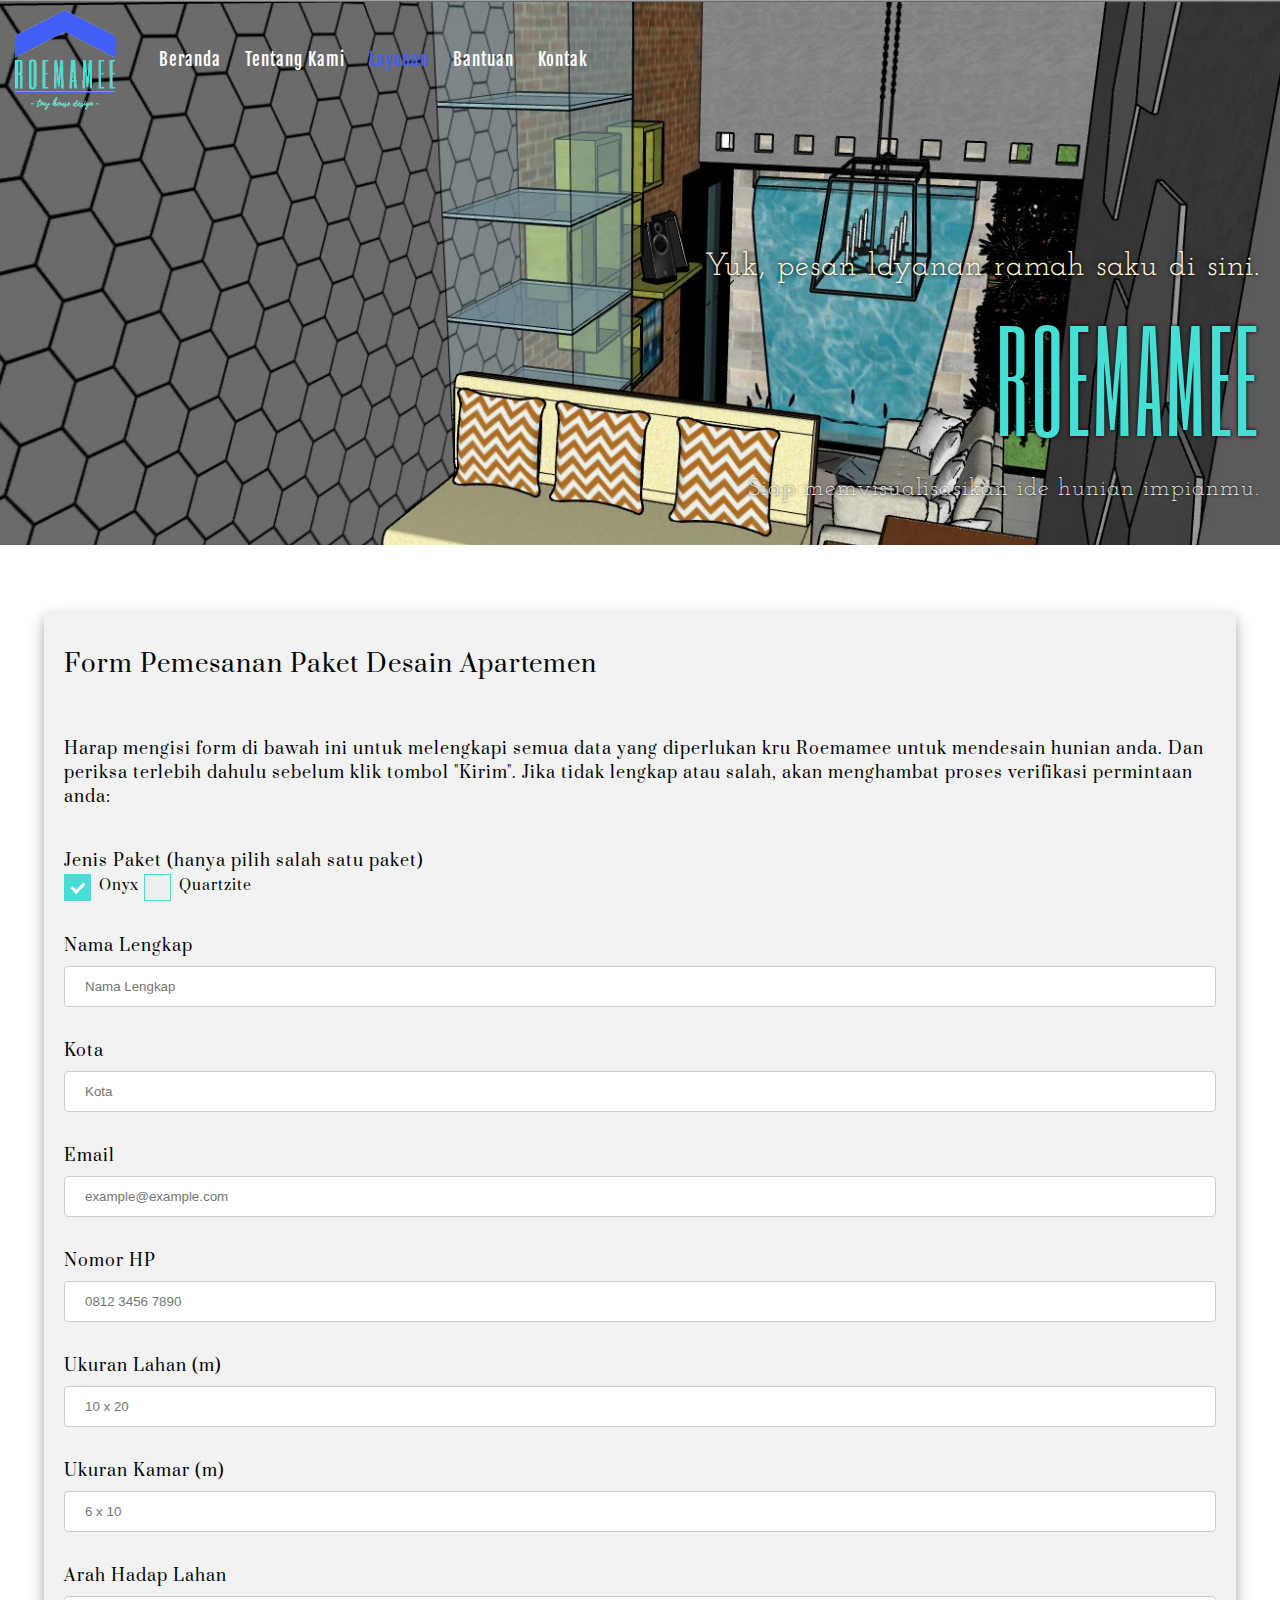
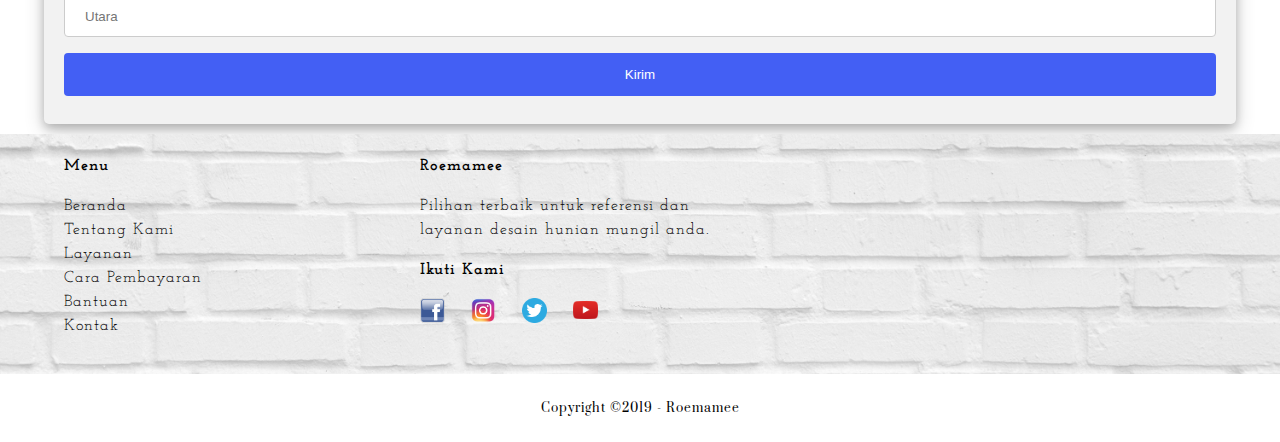
<file: desainapartemen.html>
<!DOCTYPE html>
<html lang="en">
<head>
    <meta charset="UTF-8">
    <meta name="viewport" content="width=device-width, initial-scale=1.0, maximum-scale=1.0, user-scalable=no">
    <meta http-equiv="X-UA-Compatible" content="ie=edge">

    <!-- Start Title -->
    <title>Referensi dan Jasa Desain Rumah Kamar Kos dan Apartemen - Roemamee - Beranda</title>
    <!-- End Title -->

    <!-- Start Description -->
    <meta type="description" content="Roemamee memberikan referensi sekaligus jasa desain rumah kecil fungsional dan berkualitas">
    <!-- End Description -->
    
    <!-- Start CSS -->
    <link rel="stylesheet" href="styles/style.css">
    <!-- End CSS -->
</head>
<body>
    <!-- Start Logo -->
    <!-- <div class="container logo">
        <img src="images/roemamee.png" alt="Logo Roemamee" width="200">
    </div> -->
    <!-- End Logo -->
    
    <div class="container-full cover">
    <!-- Start Menu Primer -->
    <div class="container-full menu-primer">
        <ul>
            <li>
                <img src="images/roemamee-logo.png" alt="Logo Roemamee" height="50" class="icon">
            </li>
            <li>
                <a href="index.html" title="Beranda" class="textmenu">Beranda</a>
            </li>
            <li>
                <a href="tentang.html" title="Tentang Kami" class="textmenu">Tentang Kami</a>
            </li>
            <li>
                <a href="layanan.html" title="Layanan" class="textmenu active">Layanan</a>
            </li>            
            <li>
                <a href="bantuan.html" title="Bantuan" class="textmenu">Bantuan</a>
            </li>
            <li>
                <a href="kontak.html" title="Kontak" class="textmenu">Kontak</a>
            </li>
        </ul>
    </div>
    <!-- End Menu Primer -->
<br><br><br>
    <!-- Start Jumbotron -->
    <div class="jumbotron">
        <h2>Yuk, pesan layanan ramah saku di sini.</h2>
        <h1>Roemamee</h1>
        <h3>Siap memvisualisasikan ide hunian impianmu.</h3>
    </div>
    <!-- End Jumbotron -->
    </div>
<br><br>
    <!-- Start Form -->
    <div class="container form box">
        <h2>Form Pemesanan Paket Desain Apartemen</h2>
        <br>
        <p>Harap mengisi form di bawah ini untuk melengkapi semua data yang diperlukan kru Roemamee untuk mendesain hunian anda. Dan periksa terlebih dahulu sebelum klik tombol "Kirim". Jika tidak lengkap atau salah, akan menghambat proses verifikasi permintaan anda:</p>
        <br>
            <form action="https://formspree.io/YOUR_FORM_ID" method="POST">
            <label for="paket">Jenis Paket (hanya pilih salah satu paket)</label>
            <br>
            <label class="checkboxes">Onyx
                <input type="checkbox" checked="checked">
                <span class="checkmark"></span>
            </label>
            <label class="checkboxes">Quartzite
                <input type="checkbox">
                <span class="checkmark"></span>
            </label>
            
            <br><br>

            <label for="nama">Nama Lengkap</label>
            <br>
            <input type="text" placeholder="Nama Lengkap" size="50" name="nama" id="nama">

            <br><br>

            <label for="kota">Kota</label>
            <br>
            <input type="text" placeholder="Kota" size="50" name="kota" id="kota">
            
            <br><br>

            <label for="email">Email</label>
            <br>
            <input type="email" placeholder="example@example.com" size="50" name="email" id="email">

            <br><br>
            
            <label for="telpon">Nomor HP</label>
            <br>
            <input type="number" placeholder="0812 3456 7890" size="50" name="telpon" id="telpon">

            <br><br>

            <label for="lahan">Ukuran Lahan (m)</label>
            <br>
            <input type="number" placeholder="10 x 20" size="50" name="lahan" id="lahan">

            <br><br>

            <label for="Kamar">Ukuran Kamar (m)</label>
            <br>
            <input type="number" placeholder="6 x 10" size="50" name="kamar" id="kamar">

            <br><br>

            <label for="arah">Arah Hadap Lahan</label>
            <br>
            <input type="text" placeholder="Utara" size="50" name="arah" id="arah">

            <input type="submit" name="kirim" id="kirim" size="50" value="Kirim">
        </form>
    </div>
<!-- End Form -->

    
    <!-- Start Menu Sekunder -->
    <div class="container-full menu-sekunder">
        <div class="container">
            <div class="menu-sekunder-two">
                <h4>Menu</h4>
                <ul>
                    <li>
                        <a href="index.html" title="Beranda">Beranda</a>
                    </li>
                    <li>
                        <a href="tentang.html" title="Tentang Kami">Tentang Kami</a>
                    </li>
                    <li>
                        <a href="layanan.html" title="Layanan">Layanan</a>
                    </li>
                    <li>
                        <a href="pembayaran.html" title="Cara Pembayaran">Cara Pembayaran</a>
                    </li>
                    <li>
                        <a href="bantuan.html" title="Bantuan">Bantuan</a>
                    </li>
                    <li>
                        <a href="kontak.html" title="Kontak">Kontak</a>
                    </li>
                </ul>
            </div>

            <div class="menu-sekunder-one">
                <h4>Roemamee</h4>             
                <p>Pilihan terbaik untuk referensi dan <br>layanan desain hunian mungil anda.</p>
                <!-- <p>Email: <a href="mailto:cs@roemamee.com" title="cs@roemamee.com">cs@roemamee.com</a></p>
                <p>WA: <a href="tel:+62-816-1718-4338" title="+62-816-1718-4338">+62-816-1718-4338</a> </p> -->
            </div>
            
            <div class="menu-sekunder-three">
                <h4>Ikuti Kami</h4>
                <p>
                    <a href="https://facebook.com/roemamee" title="Facebook - Roemamee">
                        <img src="images/facebook-icon.png" alt="Logo Facebook" width="25">
                    </a>
                
                    <a href="https://instagram.com/roemamee" title="Instagram - Roemamee">
                        <img src="images/instagram-icon.png" alt="Logo Instagram" width="25">
                    </a>     
                
                    <a href="https://twitter.com/roemamee" title="Twitter - Roemamee">
                        <img src="images/twitter-icon.png" alt="Logo Twitter" width="25">
                    </a>
                
                    <a href="https://youtube.com/roemamee" title="Youtube - Roemamee">
                        <img src="images/youtube-icon.png" alt="Logo Youtube" width="25">
                    </a>
                </p>
            </div>
        </div>
    </div>
    <!-- End Menu Sekunder -->
    

    <!-- Start Copyright -->
    <div class="container copyright">
        <p>Copyright &copy;2019 - Roemamee</p>
    </div>
    <!-- End Copyright -->
</body>
</html>
</file>
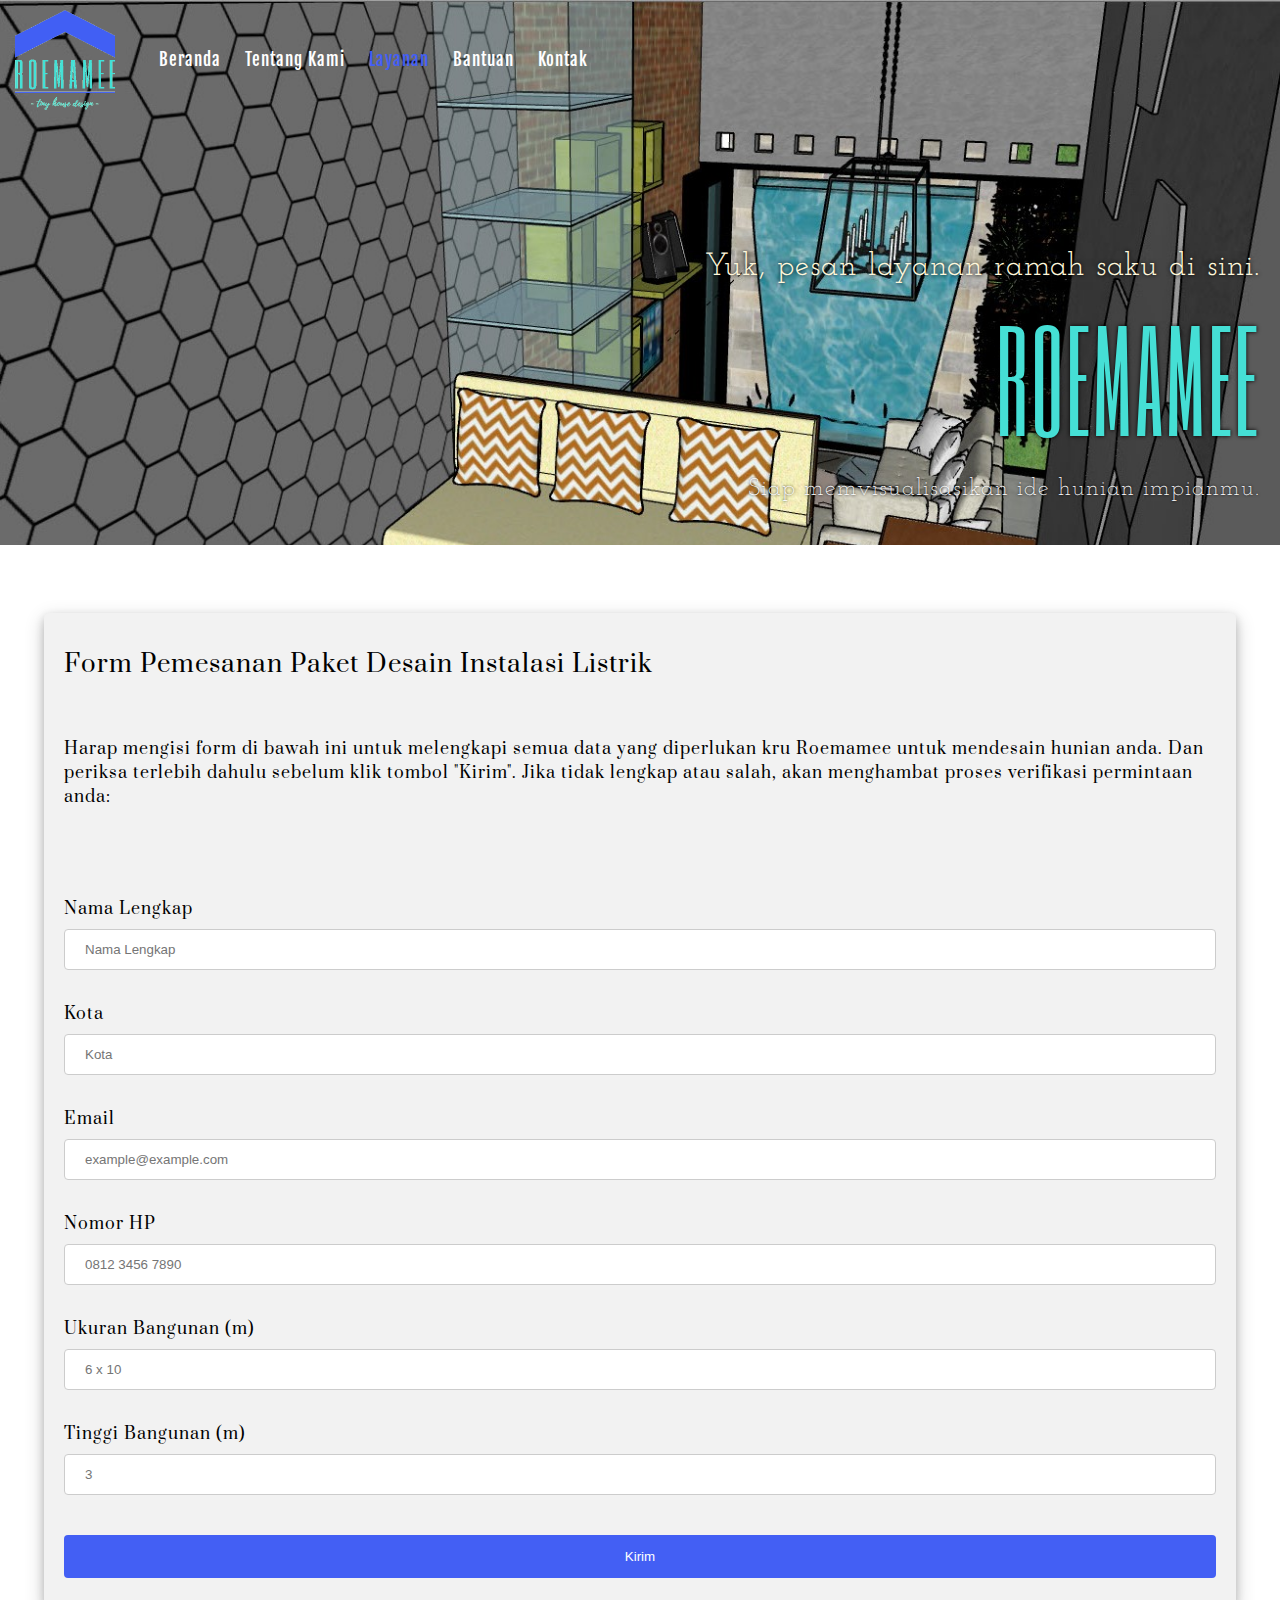
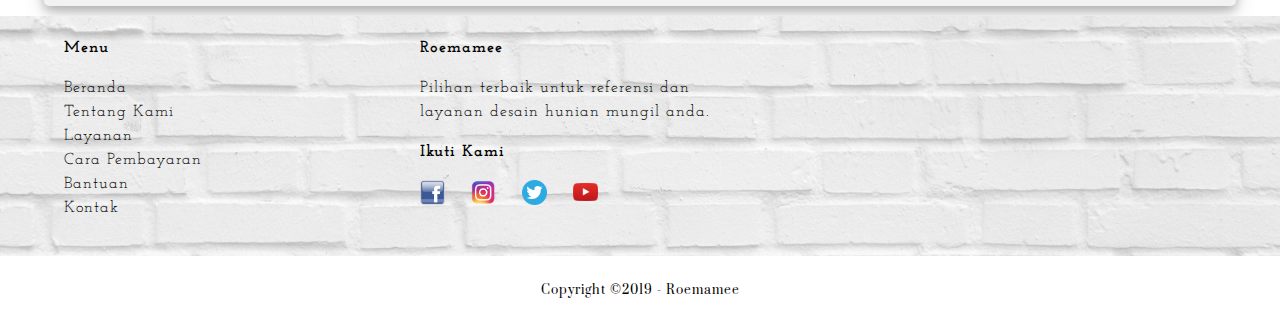
<file: desaininstalasi.html>
<!DOCTYPE html>
<html lang="en">
<head>
    <meta charset="UTF-8">
    <meta name="viewport" content="width=device-width, initial-scale=1.0, maximum-scale=1.0, user-scalable=no">
    <meta http-equiv="X-UA-Compatible" content="ie=edge">

    <!-- Start Title -->
    <title>Referensi dan Jasa Desain Rumah Kamar Kos dan Apartemen - Roemamee - Beranda</title>
    <!-- End Title -->

    <!-- Start Description -->
    <meta type="description" content="Roemamee memberikan referensi sekaligus jasa desain rumah kecil fungsional dan berkualitas">
    <!-- End Description -->
    
    <!-- Start CSS -->
    <link rel="stylesheet" href="styles/style.css">
    <!-- End CSS -->
</head>
<body>
    <!-- Start Logo -->
    <!-- <div class="container logo">
        <img src="images/roemamee.png" alt="Logo Roemamee" width="200">
    </div> -->
    <!-- End Logo -->
    
    <div class="container-full cover">
    <!-- Start Menu Primer -->
    <div class="container-full menu-primer">
        <ul>
            <li>
                <img src="images/roemamee-logo.png" alt="Logo Roemamee" height="50" class="icon">
            </li>
            <li>
                <a href="index.html" title="Beranda" class="textmenu">Beranda</a>
            </li>
            <li>
                <a href="tentang.html" title="Tentang Kami" class="textmenu">Tentang Kami</a>
            </li>
            <li>
                <a href="layanan.html" title="Layanan" class="textmenu active">Layanan</a>
            </li>            
            <li>
                <a href="bantuan.html" title="Bantuan" class="textmenu">Bantuan</a>
            </li>
            <li>
                <a href="kontak.html" title="Kontak" class="textmenu">Kontak</a>
            </li>
        </ul>
    </div>
    <!-- End Menu Primer -->
<br><br><br>
    <!-- Start Jumbotron -->
    <div class="jumbotron">
        <h2>Yuk, pesan layanan ramah saku di sini.</h2>
        <h1>Roemamee</h1>
        <h3>Siap memvisualisasikan ide hunian impianmu.</h3>
    </div>
    <!-- End Jumbotron -->
    </div>
<br><br>
    <!-- Start Form -->
    <div class="container form box">
        <h2>Form Pemesanan Paket Desain Instalasi Listrik</h2>
        <br>
        <p>Harap mengisi form di bawah ini untuk melengkapi semua data yang diperlukan kru Roemamee untuk mendesain hunian anda. Dan periksa terlebih dahulu sebelum klik tombol "Kirim". Jika tidak lengkap atau salah, akan menghambat proses verifikasi permintaan anda:</p>
        <br>
            <form action="https://formspree.io/YOUR_FORM_ID" method="POST">
            <!-- <label for="paket">Jenis Paket (hanya pilih salah satu paket)</label>
            <br>
            <label class="checkboxes">Limestone
                <input type="checkbox" checked="checked">
                <span class="checkmark"></span>
            </label>
            <label class="checkboxes">Travertine
                <input type="checkbox">
                <span class="checkmark"></span>
            </label> -->
            
            <br><br>

            <label for="nama">Nama Lengkap</label>
            <br>
            <input type="text" placeholder="Nama Lengkap" size="50" name="nama" id="nama">

            <br><br>

            <label for="kota">Kota</label>
            <br>
            <input type="text" placeholder="Kota" size="50" name="kota" id="kota">
            
            <br><br>

            <label for="email">Email</label>
            <br>
            <input type="email" placeholder="example@example.com" size="50" name="email" id="email">

            <br><br>

            <label for="telpon">Nomor HP</label>
            <br>
            <input type="number" placeholder="0812 3456 7890" size="50" name="telpon" id="telpon">

            <br><br>
            
            <label for="bangunan">Ukuran Bangunan (m)</label>
            <br>
            <input type="number" placeholder="6 x 10" size="50" name="bangunan" id="bangunan">

            <br><br>

            <label for="tinggi">Tinggi Bangunan (m)</label>
            <br>
            <input type="number" placeholder="3" size="50" name="tinggi" id="tinggi">

            <br><br>

            <input type="submit" name="kirim" id="kirim" size="50" value="Kirim">
        </form>
    </div>
<!-- End Form -->

    
    <!-- Start Menu Sekunder -->
    <div class="container-full menu-sekunder">
        <div class="container">
            <div class="menu-sekunder-two">
                <h4>Menu</h4>
                <ul>
                    <li>
                        <a href="index.html" title="Beranda">Beranda</a>
                    </li>
                    <li>
                        <a href="tentang.html" title="Tentang Kami">Tentang Kami</a>
                    </li>
                    <li>
                        <a href="layanan.html" title="Layanan">Layanan</a>
                    </li>
                    <li>
                        <a href="pembayaran.html" title="Cara Pembayaran">Cara Pembayaran</a>
                    </li>
                    <li>
                        <a href="bantuan.html" title="Bantuan">Bantuan</a>
                    </li>
                    <li>
                        <a href="kontak.html" title="Kontak">Kontak</a>
                    </li>
                </ul>
            </div>

            <div class="menu-sekunder-one">
                <h4>Roemamee</h4>             
                <p>Pilihan terbaik untuk referensi dan <br>layanan desain hunian mungil anda.</p>
                <!-- <p>Email: <a href="mailto:cs@roemamee.com" title="cs@roemamee.com">cs@roemamee.com</a></p>
                <p>WA: <a href="tel:+62-816-1718-4338" title="+62-816-1718-4338">+62-816-1718-4338</a> </p> -->
            </div>
            
            <div class="menu-sekunder-three">
                <h4>Ikuti Kami</h4>
                <p>
                    <a href="https://facebook.com/roemamee" title="Facebook - Roemamee">
                        <img src="images/facebook-icon.png" alt="Logo Facebook" width="25">
                    </a>
                
                    <a href="https://instagram.com/roemamee" title="Instagram - Roemamee">
                        <img src="images/instagram-icon.png" alt="Logo Instagram" width="25">
                    </a>     
                
                    <a href="https://twitter.com/roemamee" title="Twitter - Roemamee">
                        <img src="images/twitter-icon.png" alt="Logo Twitter" width="25">
                    </a>
                
                    <a href="https://youtube.com/roemamee" title="Youtube - Roemamee">
                        <img src="images/youtube-icon.png" alt="Logo Youtube" width="25">
                    </a>
                </p>
            </div>
        </div>
    </div>
    <!-- End Menu Sekunder -->
    

    <!-- Start Copyright -->
    <div class="container copyright">
        <p>Copyright &copy;2019 - Roemamee</p>
    </div>
    <!-- End Copyright -->
</body>
</html>
</file>
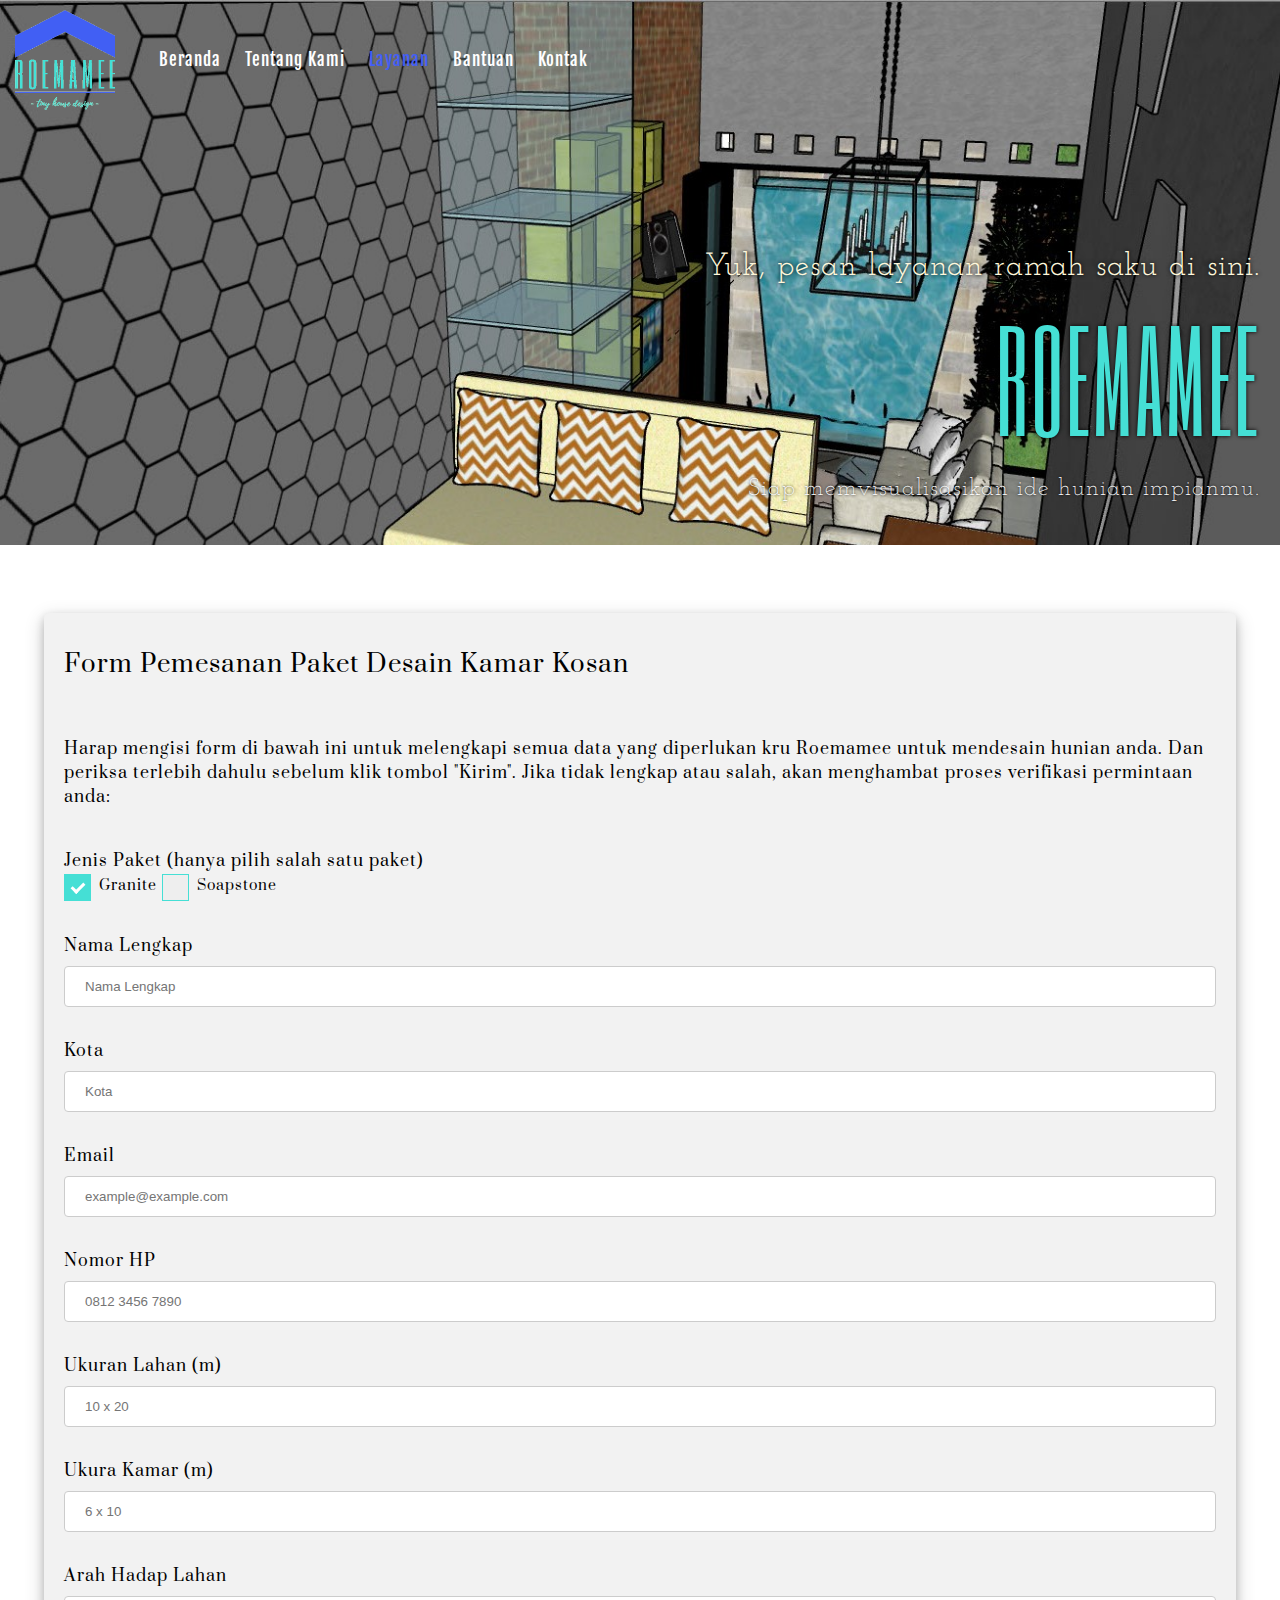
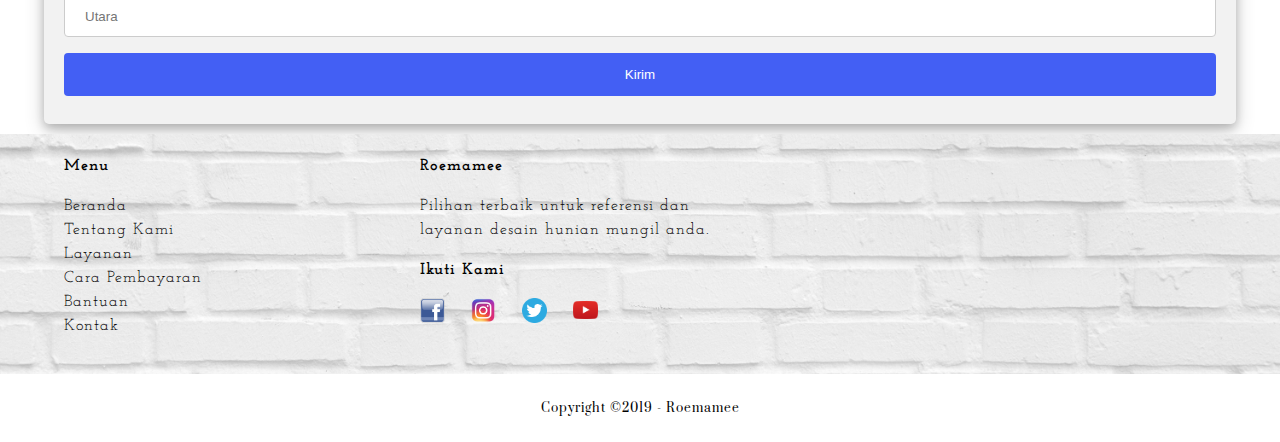
<file: desainkosan.html>
<!DOCTYPE html>
<html lang="en">
<head>
    <meta charset="UTF-8">
    <meta name="viewport" content="width=device-width, initial-scale=1.0, maximum-scale=1.0, user-scalable=no">
    <meta http-equiv="X-UA-Compatible" content="ie=edge">

    <!-- Start Title -->
    <title>Referensi dan Jasa Desain Rumah Kamar Kos dan Apartemen - Roemamee - Beranda</title>
    <!-- End Title -->

    <!-- Start Description -->
    <meta type="description" content="Roemamee memberikan referensi sekaligus jasa desain rumah kecil fungsional dan berkualitas">
    <!-- End Description -->
    
    <!-- Start CSS -->
    <link rel="stylesheet" href="styles/style.css">
    <!-- End CSS -->
</head>
<body>
    <!-- Start Logo -->
    <!-- <div class="container logo">
        <img src="images/roemamee.png" alt="Logo Roemamee" width="200">
    </div> -->
    <!-- End Logo -->
    
    <div class="container-full cover">
    <!-- Start Menu Primer -->
    <div class="container-full menu-primer">
        <ul>
            <li>
                <img src="images/roemamee-logo.png" alt="Logo Roemamee" height="50" class="icon">
            </li>
            <li>
                <a href="index.html" title="Beranda" class="textmenu">Beranda</a>
            </li>
            <li>
                <a href="tentang.html" title="Tentang Kami" class="textmenu">Tentang Kami</a>
            </li>
            <li>
                <a href="layanan.html" title="Layanan" class="textmenu active">Layanan</a>
            </li>            
            <li>
                <a href="bantuan.html" title="Bantuan" class="textmenu">Bantuan</a>
            </li>
            <li>
                <a href="kontak.html" title="Kontak" class="textmenu">Kontak</a>
            </li>
        </ul>
    </div>
    <!-- End Menu Primer -->
<br><br><br>
    <!-- Start Jumbotron -->
    <div class="jumbotron">
        <h2>Yuk, pesan layanan ramah saku di sini.</h2>
        <h1>Roemamee</h1>
        <h3>Siap memvisualisasikan ide hunian impianmu.</h3>
    </div>
    <!-- End Jumbotron -->
    </div>
<br><br>
    <!-- Start Form -->
    <div class="container form box">
        <h2>Form Pemesanan Paket Desain Kamar Kosan</h2>
        <br>
        <p>Harap mengisi form di bawah ini untuk melengkapi semua data yang diperlukan kru Roemamee untuk mendesain hunian anda. Dan periksa terlebih dahulu sebelum klik tombol "Kirim". Jika tidak lengkap atau salah, akan menghambat proses verifikasi permintaan anda:</p>
        <br>
            <form action="https://formspree.io/YOUR_FORM_ID" method="POST">
            <label for="paket">Jenis Paket (hanya pilih salah satu paket)</label>
            <br>
            <label class="checkboxes">Granite
                <input type="checkbox" checked="checked">
                <span class="checkmark"></span>
            </label>
            <label class="checkboxes">Soapstone
                <input type="checkbox">
                <span class="checkmark"></span>
            </label>
            
            <br><br>

            <label for="nama">Nama Lengkap</label>
            <br>
            <input type="text" placeholder="Nama Lengkap" size="50" name="nama" id="nama">

            <br><br>

            <label for="kota">Kota</label>
            <br>
            <input type="text" placeholder="Kota" size="50" name="kota" id="kota">
            
            <br><br>

            <label for="email">Email</label>
            <br>
            <input type="email" placeholder="example@example.com" size="50" name="email" id="email">

            <br><br>

            <label for="telpon">Nomor HP</label>
            <br>
            <input type="number" placeholder="0812 3456 7890" size="50" name="telpon" id="telpon">

            <br><br>

            <label for="lahan">Ukuran Lahan (m)</label>
            <br>
            <input type="number" placeholder="10 x 20" size="50" name="lahan" id="lahan">

            <br><br>

            <label for="kamar">Ukura Kamar (m)</label>
            <br>
            <input type="number" placeholder="6 x 10" size="50" name="kamar" id="kamar">

            <br><br>

            <label for="arah">Arah Hadap Lahan</label>
            <br>
            <input type="text" placeholder="Utara" size="50" name="arah" id="arah">

            <input type="submit" name="kirim" id="kirim" size="50" value="Kirim">
        </form>
    </div>
<!-- End Form -->

    
    <!-- Start Menu Sekunder -->
    <div class="container-full menu-sekunder">
        <div class="container">
            <div class="menu-sekunder-two">
                <h4>Menu</h4>
                <ul>
                    <li>
                        <a href="index.html" title="Beranda">Beranda</a>
                    </li>
                    <li>
                        <a href="tentang.html" title="Tentang Kami">Tentang Kami</a>
                    </li>
                    <li>
                        <a href="layanan.html" title="Layanan">Layanan</a>
                    </li>
                    <li>
                        <a href="pembayaran.html" title="Cara Pembayaran">Cara Pembayaran</a>
                    </li>
                    <li>
                        <a href="bantuan.html" title="Bantuan">Bantuan</a>
                    </li>
                    <li>
                        <a href="kontak.html" title="Kontak">Kontak</a>
                    </li>
                </ul>
            </div>

            <div class="menu-sekunder-one">
                <h4>Roemamee</h4>             
                <p>Pilihan terbaik untuk referensi dan <br>layanan desain hunian mungil anda.</p>
                <!-- <p>Email: <a href="mailto:cs@roemamee.com" title="cs@roemamee.com">cs@roemamee.com</a></p>
                <p>WA: <a href="tel:+62-816-1718-4338" title="+62-816-1718-4338">+62-816-1718-4338</a> </p> -->
            </div>
            
            <div class="menu-sekunder-three">
                <h4>Ikuti Kami</h4>
                <p>
                    <a href="https://facebook.com/roemamee" title="Facebook - Roemamee">
                        <img src="images/facebook-icon.png" alt="Logo Facebook" width="25">
                    </a>
                
                    <a href="https://instagram.com/roemamee" title="Instagram - Roemamee">
                        <img src="images/instagram-icon.png" alt="Logo Instagram" width="25">
                    </a>     
                
                    <a href="https://twitter.com/roemamee" title="Twitter - Roemamee">
                        <img src="images/twitter-icon.png" alt="Logo Twitter" width="25">
                    </a>
                
                    <a href="https://youtube.com/roemamee" title="Youtube - Roemamee">
                        <img src="images/youtube-icon.png" alt="Logo Youtube" width="25">
                    </a>
                </p>
            </div>
        </div>
    </div>
    <!-- End Menu Sekunder -->
    

    <!-- Start Copyright -->
    <div class="container copyright">
        <p>Copyright &copy;2019 - Roemamee</p>
    </div>
    <!-- End Copyright -->
</body>
</html>
</file>
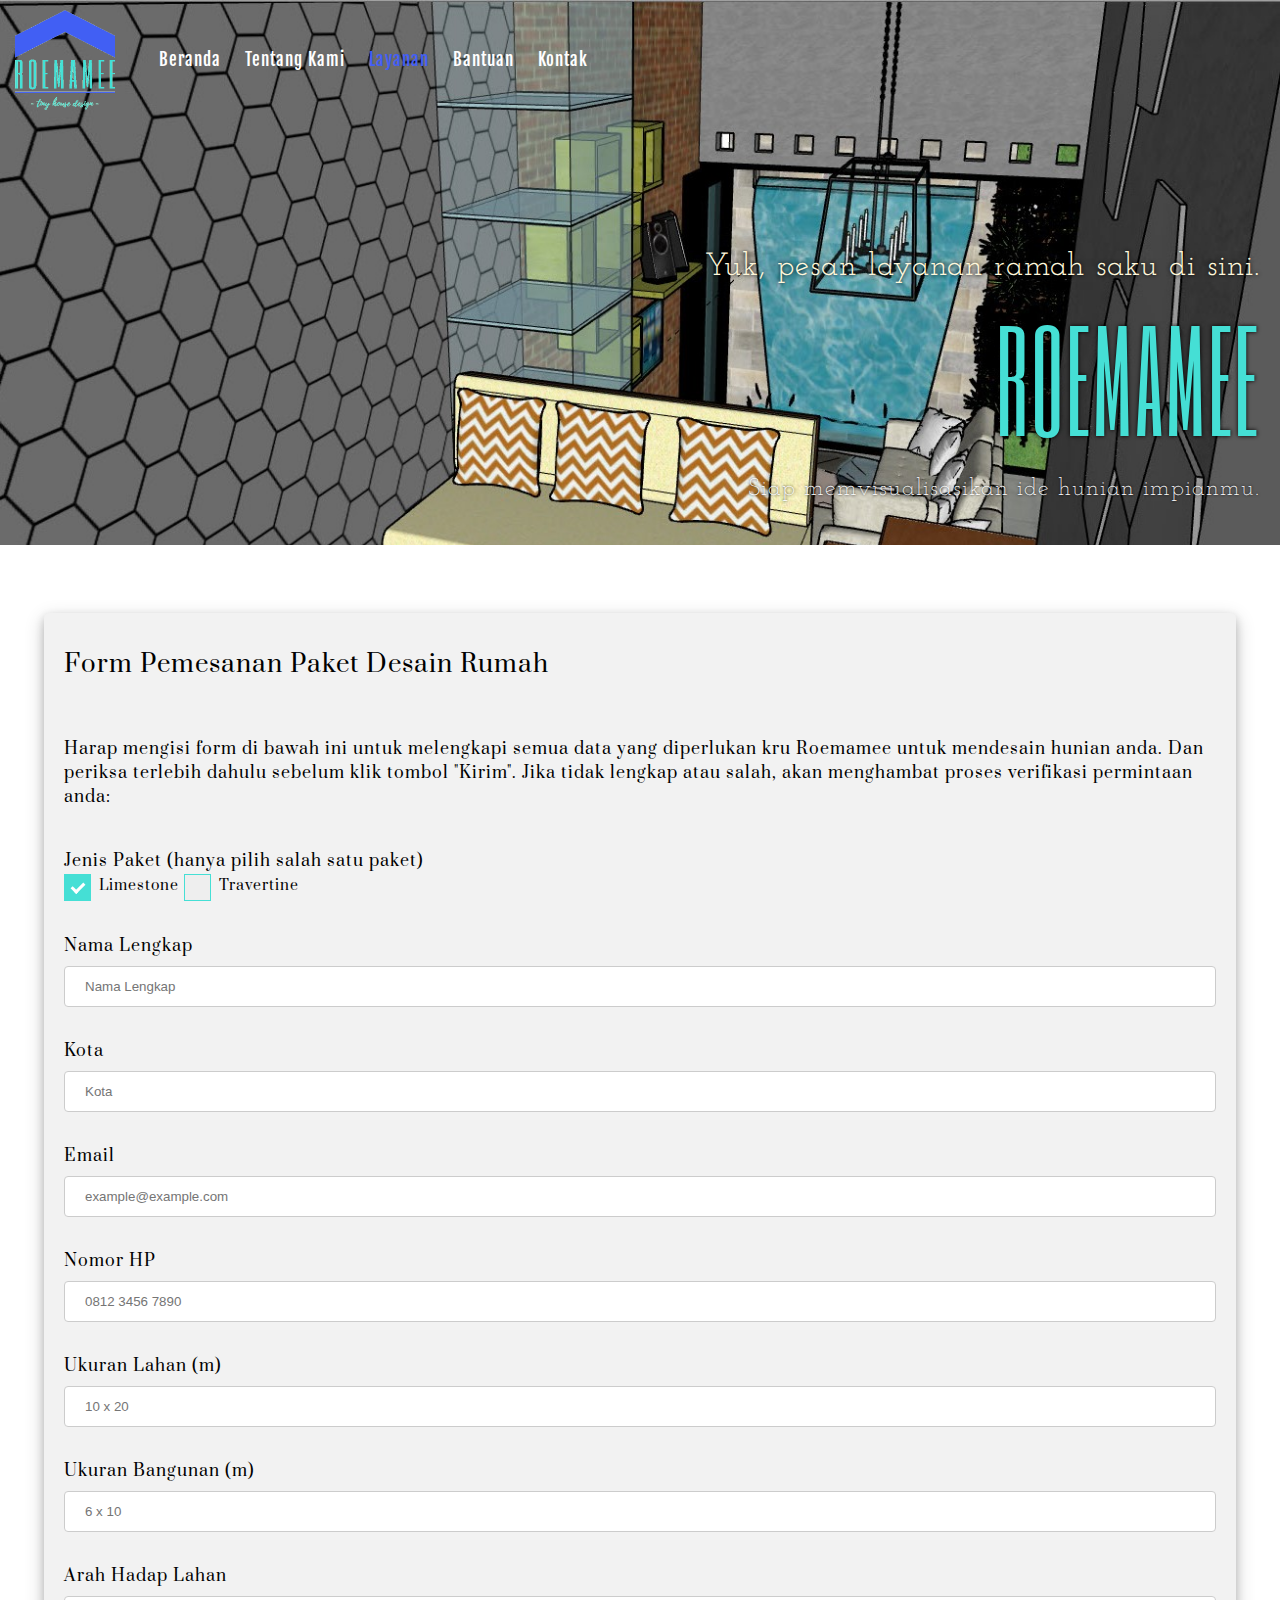
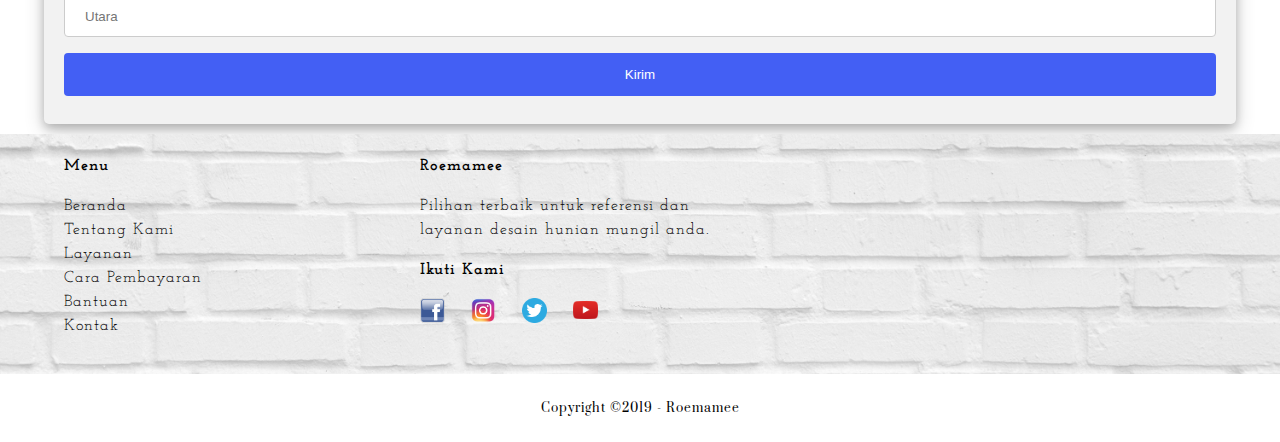
<file: desainrumah.html>
<!DOCTYPE html>
<html lang="en">
<head>
    <meta charset="UTF-8">
    <meta name="viewport" content="width=device-width, initial-scale=1.0, maximum-scale=1.0, user-scalable=no">
    <meta http-equiv="X-UA-Compatible" content="ie=edge">

    <!-- Start Title -->
    <title>Referensi dan Jasa Desain Rumah Kamar Kos dan Apartemen - Roemamee - Beranda</title>
    <!-- End Title -->

    <!-- Start Description -->
    <meta type="description" content="Roemamee memberikan referensi sekaligus jasa desain rumah kecil fungsional dan berkualitas">
    <!-- End Description -->
    
    <!-- Start CSS -->
    <link rel="stylesheet" href="styles/style.css">
    <!-- End CSS -->
</head>
<body>
    <!-- Start Logo -->
    <!-- <div class="container logo">
        <img src="images/roemamee.png" alt="Logo Roemamee" width="200">
    </div> -->
    <!-- End Logo -->
    
    <div class="container-full cover">
    <!-- Start Menu Primer -->
    <div class="container-full menu-primer">
        <ul>
            <li>
                <img src="images/roemamee-logo.png" alt="Logo Roemamee" height="50" class="icon">
            </li>
            <li>
                <a href="index.html" title="Beranda" class="textmenu">Beranda</a>
            </li>
            <li>
                <a href="tentang.html" title="Tentang Kami" class="textmenu">Tentang Kami</a>
            </li>
            <li>
                <a href="layanan.html" title="Layanan" class="textmenu active">Layanan</a>
            </li>            
            <li>
                <a href="bantuan.html" title="Bantuan" class="textmenu">Bantuan</a>
            </li>
            <li>
                <a href="kontak.html" title="Kontak" class="textmenu">Kontak</a>
            </li>
        </ul>
    </div>
    <!-- End Menu Primer -->
<br><br><br>
    <!-- Start Jumbotron -->
    <div class="jumbotron">
        <h2>Yuk, pesan layanan ramah saku di sini.</h2>
        <h1>Roemamee</h1>
        <h3>Siap memvisualisasikan ide hunian impianmu.</h3>
    </div>
    <!-- End Jumbotron -->
    </div>
<br><br>
    <!-- Start Form -->
    <div class="container form box">
        <h2>Form Pemesanan Paket Desain Rumah</h2>
        <br>
        <p>Harap mengisi form di bawah ini untuk melengkapi semua data yang diperlukan kru Roemamee untuk mendesain hunian anda. Dan periksa terlebih dahulu sebelum klik tombol "Kirim". Jika tidak lengkap atau salah, akan menghambat proses verifikasi permintaan anda:</p>
        <br>
            <form action="https://formspree.io/YOUR_FORM_ID" method="POST">
            <label for="paket">Jenis Paket (hanya pilih salah satu paket)</label>
            <br>
            <label class="checkboxes">Limestone
                <input type="checkbox" checked="checked">
                <span class="checkmark"></span>
            </label>
            <label class="checkboxes">Travertine
                <input type="checkbox">
                <span class="checkmark"></span>
            </label>
            
            <br><br>

            <label for="nama">Nama Lengkap</label>
            <br>
            <input type="text" placeholder="Nama Lengkap" size="50" name="nama" id="nama">

            <br><br>

            <label for="kota">Kota</label>
            <br>
            <input type="text" placeholder="Kota" size="50" name="kota" id="kota">
            
            <br><br>

            <label for="email">Email</label>
            <br>
            <input type="email" placeholder="example@example.com" size="50" name="email" id="email">

            <br><br>

            <label for="telpon">Nomor HP</label>
            <br>
            <input type="number" placeholder="0812 3456 7890" size="50" name="telpon" id="telpon">

            <br><br>

            <label for="lahan">Ukuran Lahan (m)</label>
            <br>
            <input type="number" placeholder="10 x 20" size="50" name="lahan" id="lahan">

            <br><br>

            <label for="bangunan">Ukuran Bangunan (m)</label>
            <br>
            <input type="number" placeholder="6 x 10" size="50" name="bangunan" id="bangunan">

            <br><br>

            <label for="arah">Arah Hadap Lahan</label>
            <br>
            <input type="text" placeholder="Utara" size="50" name="arah" id="arah">

            <input type="submit" name="kirim" id="kirim" size="50" value="Kirim">
        </form>
    </div>
<!-- End Form -->

    
    <!-- Start Menu Sekunder -->
    <div class="container-full menu-sekunder">
        <div class="container">
            <div class="menu-sekunder-two">
                <h4>Menu</h4>
                <ul>
                    <li>
                        <a href="index.html" title="Beranda">Beranda</a>
                    </li>
                    <li>
                        <a href="tentang.html" title="Tentang Kami">Tentang Kami</a>
                    </li>
                    <li>
                        <a href="layanan.html" title="Layanan">Layanan</a>
                    </li>
                    <li>
                        <a href="pembayaran.html" title="Cara Pembayaran">Cara Pembayaran</a>
                    </li>
                    <li>
                        <a href="bantuan.html" title="Bantuan">Bantuan</a>
                    </li>
                    <li>
                        <a href="kontak.html" title="Kontak">Kontak</a>
                    </li>
                </ul>
            </div>

            <div class="menu-sekunder-one">
                <h4>Roemamee</h4>             
                <p>Pilihan terbaik untuk referensi dan <br>layanan desain hunian mungil anda.</p>
                <!-- <p>Email: <a href="mailto:cs@roemamee.com" title="cs@roemamee.com">cs@roemamee.com</a></p>
                <p>WA: <a href="tel:+62-816-1718-4338" title="+62-816-1718-4338">+62-816-1718-4338</a> </p> -->
            </div>
            
            <div class="menu-sekunder-three">
                <h4>Ikuti Kami</h4>
                <p>
                    <a href="https://facebook.com/roemamee" title="Facebook - Roemamee">
                        <img src="images/facebook-icon.png" alt="Logo Facebook" width="25">
                    </a>
                
                    <a href="https://instagram.com/roemamee" title="Instagram - Roemamee">
                        <img src="images/instagram-icon.png" alt="Logo Instagram" width="25">
                    </a>     
                
                    <a href="https://twitter.com/roemamee" title="Twitter - Roemamee">
                        <img src="images/twitter-icon.png" alt="Logo Twitter" width="25">
                    </a>
                
                    <a href="https://youtube.com/roemamee" title="Youtube - Roemamee">
                        <img src="images/youtube-icon.png" alt="Logo Youtube" width="25">
                    </a>
                </p>
            </div>
        </div>
    </div>
    <!-- End Menu Sekunder -->
    

    <!-- Start Copyright -->
    <div class="container copyright">
        <p>Copyright &copy;2019 - Roemamee</p>
    </div>
    <!-- End Copyright -->
</body>
</html>
</file>
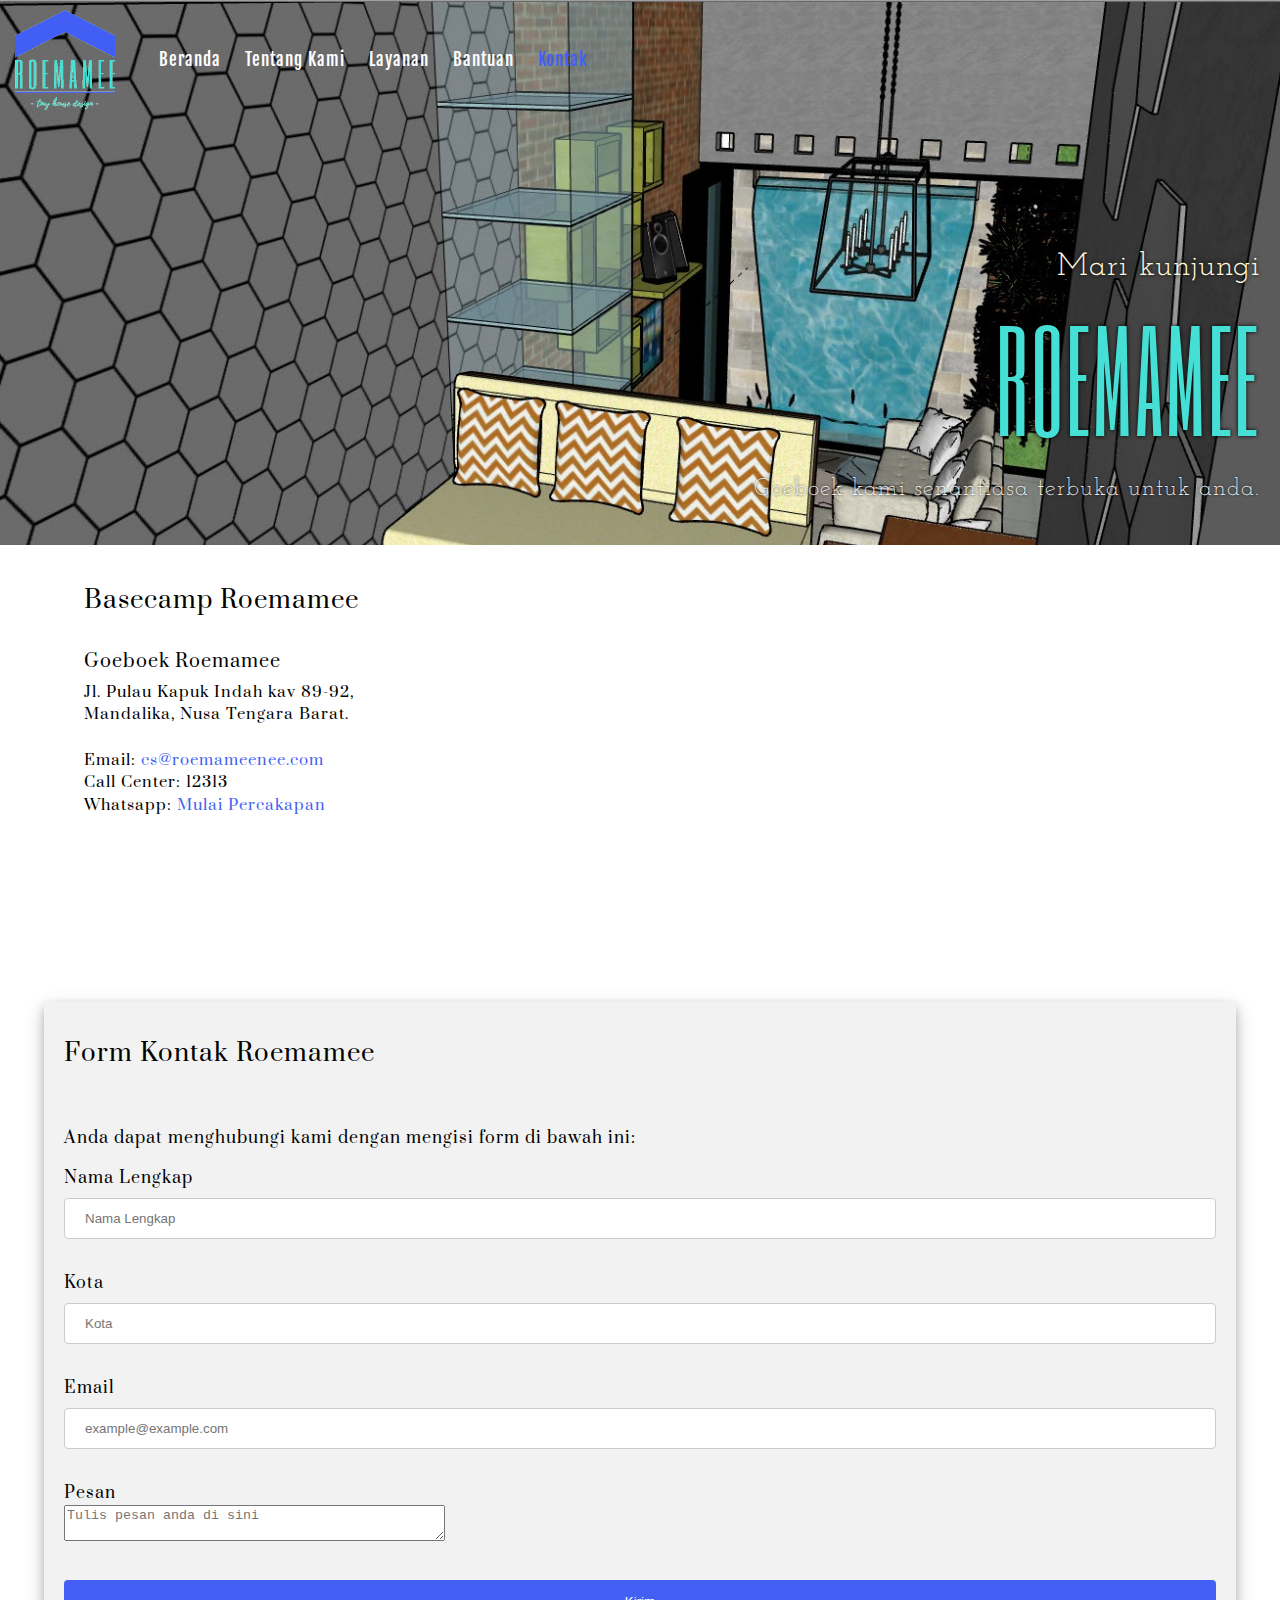
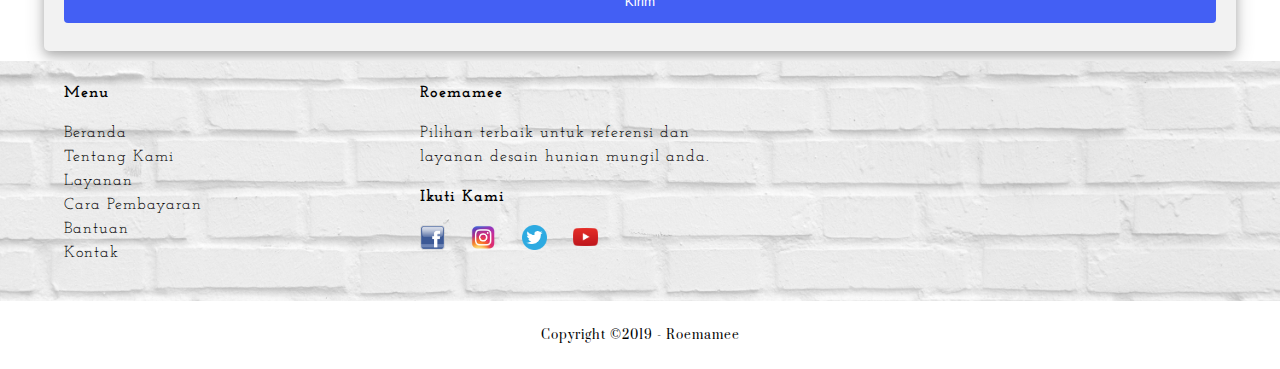
<file: kontak.html>
<!DOCTYPE html>
<html lang="en">
<head>
    <meta charset="UTF-8">
    <meta name="viewport" content="width=device-width, initial-scale=1.0">
    <meta http-equiv="X-UA-Compatible" content="ie=edge">
    <!-- Start Title -->
    <title>Referensi dan Jasa Desain Rumah Kamar Kos dan Apartemen - Roemamee - Beranda</title>
    <!-- End Title -->

    <!-- Start Description -->
    <meta type="description" content="Roemamee memberikan referensi sekaligus jasa desain rumah kecil fungsional dan berkualitas">
    <!-- End Description -->

    <!-- Start CSS -->
    <link rel="stylesheet" href="styles/style.css">
    <!-- End CSS -->
</head>
<body>
    <div class="container-full cover">
    <!-- Start Menu Primer -->
    <div class="container-full menu-primer">
        <ul>
            <li>
                <img src="images/roemamee-logo.png" alt="Logo Roemamee" height="50" class="icon">
            </li>
            <li>
                <a href="index.html" title="Beranda" class="textmenu">Beranda</a>
            </li>
            <li>
                <a href="tentang.html" title="Tentang Kami" class="textmenu">Tentang Kami</a>
            </li>
            <li>
                <a href="layanan.html" title="Layanan" class="textmenu">Layanan</a>
            </li>            
            <li>
                <a href="bantuan.html" title="Bantuan" class="textmenu">Bantuan</a>
            </li>
            <li>
                <a href="kontak.html" title="Kontak" class="textmenu active">Kontak</a>
            </li>
        </ul>
    </div>
    <!-- End Menu Primer -->
<br><br><br>
    <!-- Start Jumbotron -->
    <div class="jumbotron">
        <h2>Mari kunjungi</h2>
        <h1>Roemamee</h1>
        <h3>Goeboek kami senantiasa terbuka untuk anda.</h3>
    </div>
    <!-- End Jumbotron -->
    </div>

    <!-- Start Kontak -->
    <div class="container kontak">
        <h2>Basecamp Roemamee</h2>
        <br>
        <h3>Goeboek Roemamee</h3>
        <p>Jl. Pulau Kapuk Indah kav 89-92,</p>
        <p>Mandalika, Nusa Tengara Barat.</p>
        <br>
        <p>Email: <a href="mailto:cs@roemameenee.com" title="mailto:cs@roemameenee.com">cs@roemameenee.com</a></p>
        <p>Call Center: 12313</p>
        <p>Whatsapp: <a href="+62-816-1718-4338" title="mulai percakapan via whatsapp">Mulai Percakapan</a></li></p>
    </div>
    <!-- End Kontak -->

    <!-- Start Map -->
    <div class="container map">
            <iframe src="https://www.google.com/maps/embed?pb=!1m18!1m12!1m3!1d3944.544084428597!2d115.20404931424834!3d-8.639690193791495!2m3!1f0!2f0!3f0!3m2!1i1024!2i768!4f13.1!3m3!1m2!1s0x2dd2409b05b69a35%3A0xaa9f26310a950b49!2sAston%20Denpasar%20Hotel%20%26%20Convention%20Center!5e0!3m2!1sen!2sid!4v1572662213610!5m2!1sen!2sid" width="400" height="400" frameborder="0" style="border:0;" allowfullscreen=""></iframe>
    </div>
    <!-- End Map-->

    <!-- Start Form -->
    <div class="container form box">
    <h2>Form Kontak Roemamee</h2>
    <br>
    <p>Anda dapat menghubungi kami dengan mengisi form di bawah ini:</p>

            <form action="https://formspree.io/YOUR_FORM_ID" method="POST">
            <label for="nama">Nama Lengkap</label>
            <br>
            <input type="text" placeholder="Nama Lengkap" size="50" name="nama" id="nama">

            <br><br>

            <label for="kota">Kota</label>
            <br>
            <input type="text" placeholder="Kota" size="50" name="kota" id="kota">
            
            <br><br>

            <label for="email">Email</label>
            <br>
            <input type="email" placeholder="example@example.com" size="50" name="email" id="email">

            <br><br>

            <label for="note">Pesan</label>
            <br>
            <textarea name="note" id="note" cols="45" row="10" placeholder="Tulis pesan anda di sini"></textarea>

            <br><br>

            <input type="submit" name="kirim" id="kirim" size="50" value="Kirim">
        </form>
    </div>
    <!-- End Form -->
    
    <!-- Start Menu Sekunder -->
    <div class="container-full menu-sekunder">
            <div class="container">
                <div class="menu-sekunder-two">
                    <h4>Menu</h4>
                    <ul>
                        <li>
                            <a href="index.html" title="Beranda">Beranda</a>
                        </li>
                        <li>
                            <a href="tentang.html" title="Tentang Kami">Tentang Kami</a>
                        </li>
                        <li>
                            <a href="layanan.html" title="Layanan">Layanan</a>
                        </li>
                        <li>
                            <a href="pembayaran.html" title="Cara Pembayaran">Cara Pembayaran</a>
                        </li>
                        <li>
                            <a href="bantuan.html" title="Bantuan">Bantuan</a>
                        </li>
                        <li>
                            <a href="kontak.html" title="Kontak">Kontak</a>
                        </li>
                    </ul>
                </div>
    
                <div class="menu-sekunder-one">
                    <h4>Roemamee</h4>             
                    <p>Pilihan terbaik untuk referensi dan <br>layanan desain hunian mungil anda.</p>
                    <!-- <p>Email: <a href="mailto:cs@roemamee.com" title="cs@roemamee.com">cs@roemamee.com</a></p>
                    <p>WA: <a href="tel:+62-816-1718-4338" title="+62-816-1718-4338">+62-816-1718-4338</a> </p> -->
                </div>
                
                <div class="menu-sekunder-three">
                    <h4>Ikuti Kami</h4>
                    <p>
                        <a href="https://facebook.com/roemamee" title="Facebook - Roemamee">
                            <img src="images/facebook-icon.png" alt="Logo Facebook" width="25">
                        </a>
                    
                        <a href="https://instagram.com/roemamee" title="Instagram - Roemamee">
                            <img src="images/instagram-icon.png" alt="Logo Instagram" width="25">
                        </a>     
                    
                        <a href="https://twitter.com/roemamee" title="Twitter - Roemamee">
                            <img src="images/twitter-icon.png" alt="Logo Twitter" width="25">
                        </a>
                    
                        <a href="https://youtube.com/roemamee" title="Youtube - Roemamee">
                            <img src="images/youtube-icon.png" alt="Logo Youtube" width="25">
                        </a>
                    </p>
                </div>
            </div>
        </div>
        <!-- End Menu Sekunder -->
        
    
        <!-- Start Copyright -->
        <div class="container copyright">
            <p>Copyright &copy;2019 - Roemamee</p>
        </div>
        <!-- End Copyright -->
</body>
</html>
</file>
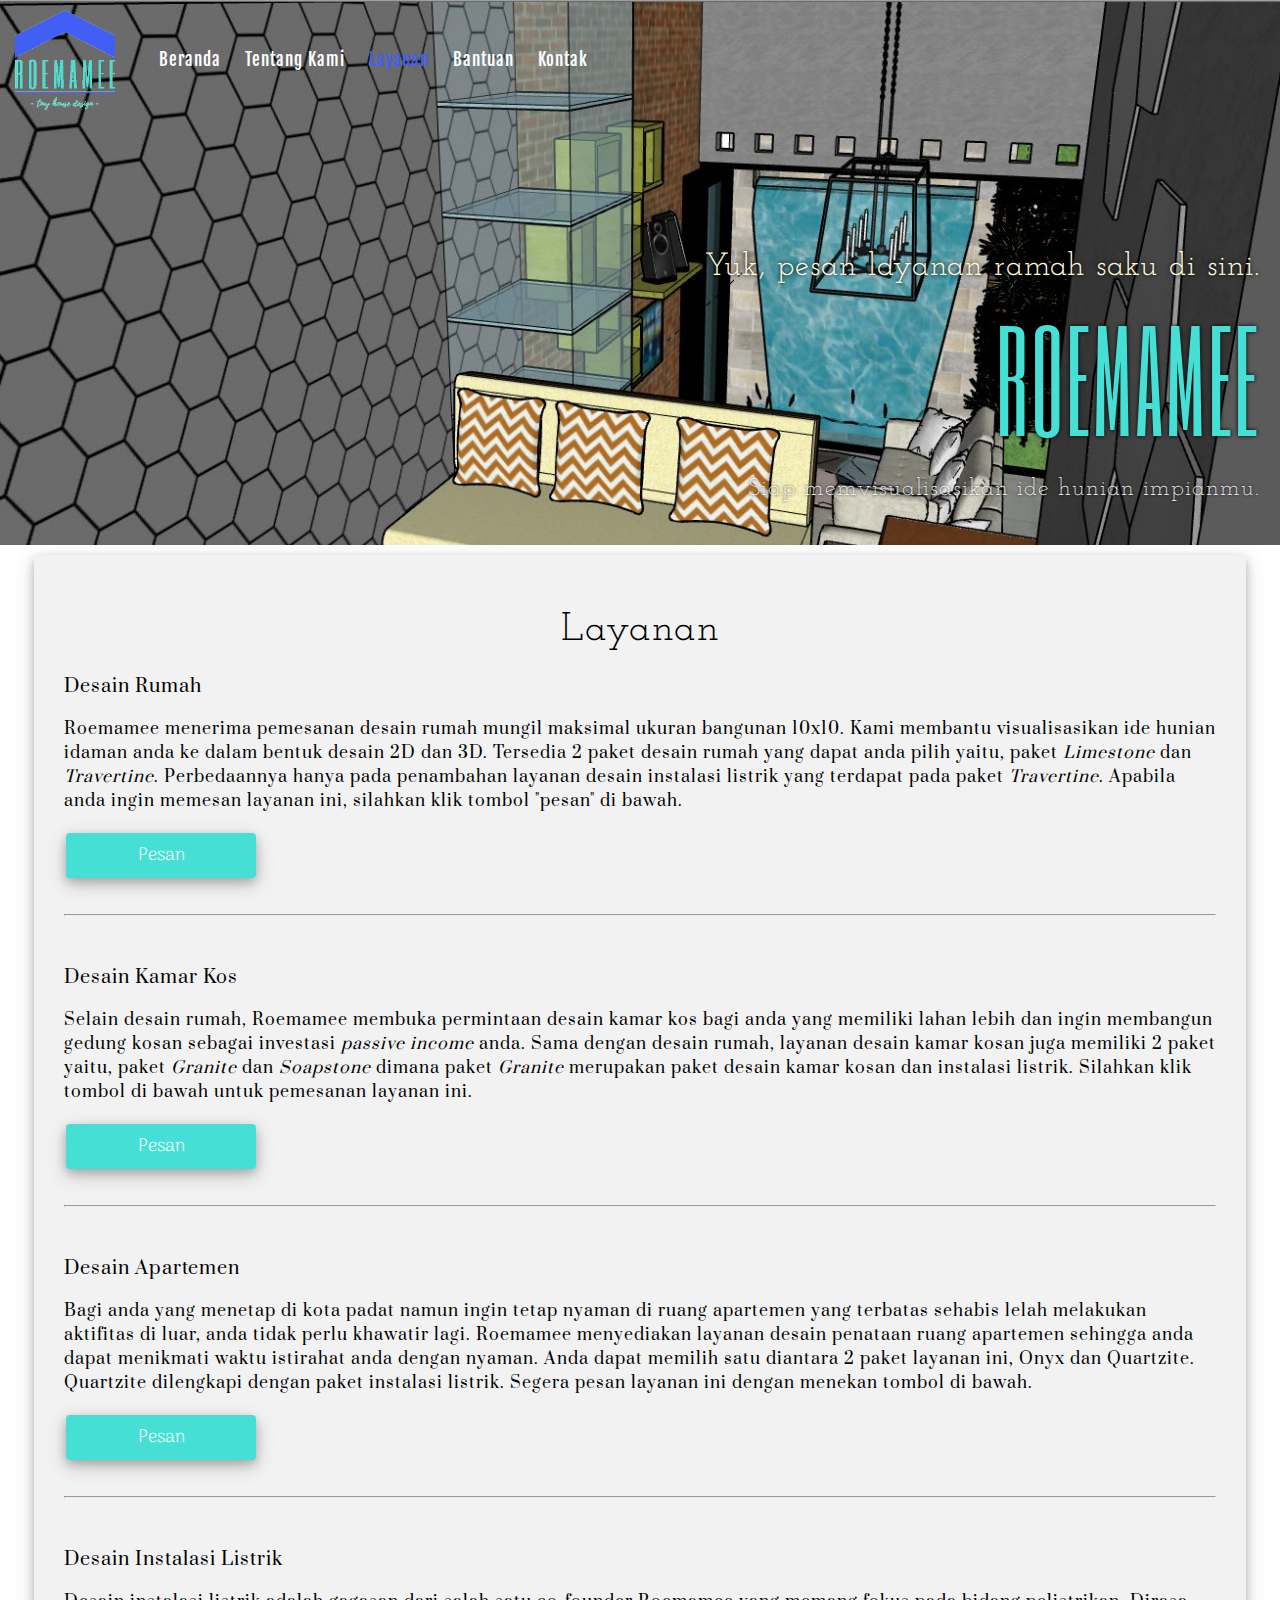
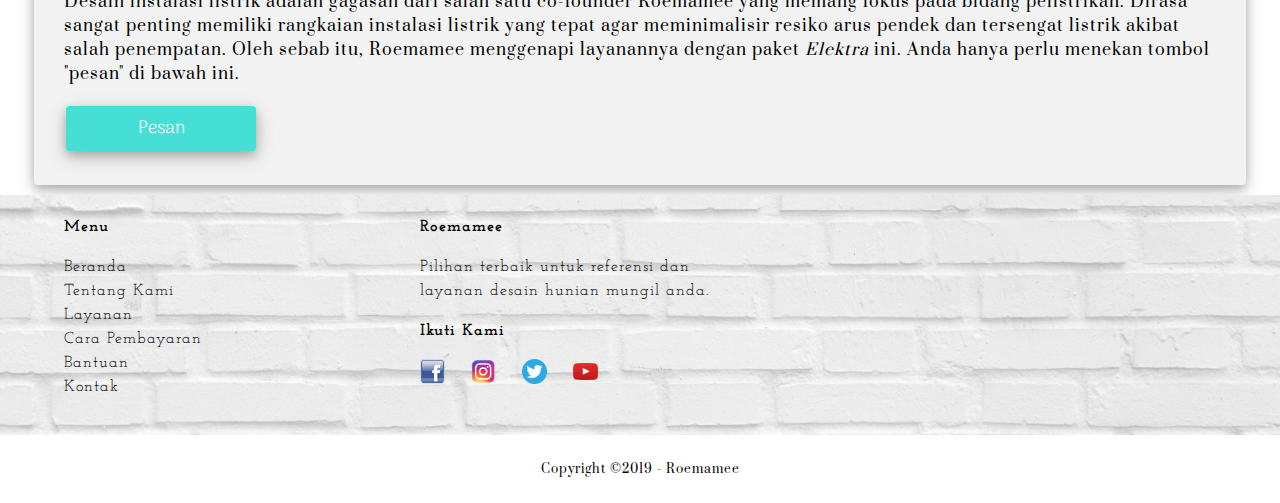
<file: layanan.html>
<!DOCTYPE html>
<html lang="en">
<head>
    <meta charset="UTF-8">
    <meta name="viewport" content="width=device-width, initial-scale=1.0">
    <meta http-equiv="X-UA-Compatible" content="ie=edge">
    <!-- Start Title -->
    <title>Referensi dan Jasa Desain Rumah Kamar Kos dan Apartemen - Roemamee - Beranda</title>
    <!-- End Title -->

    <!-- Start Description -->
    <meta type="description" content="Roemamee memberikan referensi sekaligus jasa desain rumah kecil fungsional dan berkualitas">
    <!-- End Description -->

    <!-- Start CSS -->
    <link rel="stylesheet" href="styles/style.css">
    <!-- End CSS -->
</head>
<body>
        <div class="container-full cover">
                <!-- Start Menu Primer -->
                <div class="container-full menu-primer">
                    <ul>
                        <li>
                            <img src="images/roemamee-logo.png" alt="Logo Roemamee" height="50" class="icon">
                        </li>
                        <li>
                            <a href="index.html" title="Beranda" class="textmenu">Beranda</a>
                        </li>
                        <li>
                            <a href="tentang.html" title="Tentang Kami" class="textmenu">Tentang Kami</a>
                        </li>
                        <li>
                            <a href="layanan.html" title="Layanan" class="textmenu active">Layanan</a>
                        </li>            
                        <li>
                            <a href="bantuan.html" title="Bantuan" class="textmenu">Bantuan</a>
                        </li>
                        <li>
                            <a href="kontak.html" title="Kontak" class="textmenu">Kontak</a>
                        </li>
                    </ul>
                </div>
                <!-- End Menu Primer -->
            <br><br><br>
                <!-- Start Jumbotron -->
                <div class="jumbotron">
                    <h2>Yuk, pesan layanan ramah saku di sini.</h2>
                    <h1>Roemamee</h1>
                    <h3>Siap memvisualisasikan ide hunian impianmu.</h3>
                </div>
                <!-- End Jumbotron -->
                </div>

    
    <!-- Start Layanan -->
    <div class="container semua-layanan">
        <h2>Layanan</h2>
            <h3>Desain Rumah</h3>
                <p>Roemamee menerima pemesanan desain rumah mungil maksimal ukuran bangunan 10x10. Kami membantu visualisasikan ide hunian idaman anda ke dalam bentuk desain 2D dan 3D. Tersedia 2 paket desain rumah yang dapat anda pilih yaitu, paket <em>Limestone</em> dan <em>Travertine</em>. Perbedaannya hanya pada penambahan layanan desain instalasi listrik yang terdapat pada paket <em>Travertine</em>. Apabila anda ingin memesan layanan ini, silahkan klik tombol "pesan" di bawah.</p>
                <div class="form">
                        <a href="desainrumah.html" alt="pesan desain rumah">
                            <input type="pesan" value="Pesan" size="10">
                        </a>
                </div>
                <br><hr><br>
            <h3>Desain Kamar Kos</h3>
                <p>Selain desain rumah, Roemamee membuka permintaan desain kamar kos bagi anda yang memiliki lahan lebih dan ingin membangun gedung kosan sebagai investasi <em>passive income</em> anda. Sama dengan desain rumah, layanan desain kamar kosan juga memiliki 2 paket yaitu, paket <em>Granite</em> dan <em>Soapstone</em> dimana paket <em>Granite</em> merupakan paket desain kamar kosan dan instalasi listrik.  Silahkan klik tombol di bawah untuk pemesanan layanan ini.</p>
                <div class="form">
                        <a href="desainkosan.html" alt="pesan desain rumah">
                            <input type="pesan" value="Pesan" size="10">
                        </a>
                </div>
                <br><hr><br>
            <h3>Desain Apartemen</h3>
                <p>Bagi anda yang menetap di kota padat namun ingin tetap nyaman di ruang apartemen yang terbatas sehabis lelah melakukan aktifitas di luar, anda tidak perlu khawatir lagi. Roemamee menyediakan layanan desain penataan ruang apartemen sehingga anda dapat menikmati waktu istirahat anda dengan nyaman. Anda dapat memilih satu diantara 2 paket layanan ini, Onyx dan Quartzite. Quartzite dilengkapi dengan paket instalasi listrik. Segera pesan layanan ini dengan menekan tombol di bawah. </p>
                <div class="form">
                        <a href="desainapartemen.html" alt="pesan desain rumah">
                            <input type="pesan" value="Pesan" size="10">
                        </a>
                </div>
                <br><hr><br>            
            <h3>Desain Instalasi Listrik</h3>
                <p>Desain instalasi listrik adalah gagasan dari salah satu co-founder Roemamee yang memang fokus pada bidang pelistrikan. Dirasa sangat penting memiliki rangkaian instalasi listrik yang tepat agar meminimalisir resiko arus pendek dan tersengat listrik akibat salah penempatan. Oleh sebab itu, Roemamee menggenapi layanannya dengan paket <em>Elektra</em> ini. Anda hanya perlu menekan tombol "pesan" di bawah ini.</p>
                <div class="form">
                        <a href="desaininstalasi.html" alt="pesan desain rumah">
                            <input type="pesan" value="Pesan" size="10">
                        </a>
                </div>
    </div>    
    <!-- End Layanan -->

    <!-- Start Table -->
    <!-- <table border="1">
        <thead>    
            <tr>
                <th>Layanan</th>
                <th>Limestone</th>
                <th>Travertine</th>
                <th>Granite</th>
                <th>Soapstone</th>
                <th>Onyx</th>
                <th>Quartzite</th>
            </tr>
        </thead>
        <tbody>
            <tr>
                <td>
                    <a href="" title="Desain Rumah">Desain Rumah</a>
                </td>
                <td>✓</td>
                <td>✓</td>
                <td>❌</td>
                <td>❌</td>
                <td>❌</td>
                <td>❌</td>
            </tr>
            <tr>
                <td>
                    <a href="" title="Desain Kamar Kos">Desain Kamar Kos</a>
                </td>
                <td>❌</td>
                <td>❌</td>
                <td>✓</td>
                <td>✓</td>
                <td>❌</td>
                <td>❌</td>
            </tr>
             <tr>
                <td>
                    <a href="" title="Desain Apartemen">Desain Apartemen</a>
                </td>
                <td>❌</td>
                <td>❌</td>
                <td>❌</td>
                <td>❌</td>
                <td>✓</td>
                <td>✓</td>
            </tr>
            <tr>
                <td>
                    <a href="" title="Desain Instalasi Listrik">Desain Instalasi Listrik</a>
                </td>
                <td>❌</td>
                <td>✓</td>
                <td>❌</td>
                <td>✓</td>
                <td>❌</td>
                <td>✓</td>
            </tr>
        </tbody>
    </table> -->
    <!-- End Table -->

    <!-- Start Menu Sekunder -->
    <div class="container-full menu-sekunder">
            <div class="container">
                <div class="menu-sekunder-two">
                    <h4>Menu</h4>
                    <ul>
                        <li>
                            <a href="index.html" title="Beranda">Beranda</a>
                        </li>
                        <li>
                            <a href="tentang.html" title="Tentang Kami">Tentang Kami</a>
                        </li>
                        <li>
                            <a href="layanan.html" title="Layanan">Layanan</a>
                        </li>
                        <li>
                            <a href="pembayaran.html" title="Cara Pembayaran">Cara Pembayaran</a>
                        </li>
                        <li>
                            <a href="bantuan.html" title="Bantuan">Bantuan</a>
                        </li>
                        <li>
                            <a href="kontak.html" title="Kontak">Kontak</a>
                        </li>
                    </ul>
                </div>
    
                <div class="menu-sekunder-one">
                    <h4>Roemamee</h4>             
                    <p>Pilihan terbaik untuk referensi dan <br>layanan desain hunian mungil anda.</p>
                    <!-- <p>Email: <a href="mailto:cs@roemamee.com" title="cs@roemamee.com">cs@roemamee.com</a></p>
                    <p>WA: <a href="tel:+62-816-1718-4338" title="+62-816-1718-4338">+62-816-1718-4338</a> </p> -->
                </div>
                
                <div class="menu-sekunder-three">
                    <h4>Ikuti Kami</h4>
                    <p>
                        <a href="https://facebook.com/roemamee" title="Facebook - Roemamee">
                            <img src="images/facebook-icon.png" alt="Logo Facebook" width="25">
                        </a>
                    
                        <a href="https://instagram.com/roemamee" title="Instagram - Roemamee">
                            <img src="images/instagram-icon.png" alt="Logo Instagram" width="25">
                        </a>     
                    
                        <a href="https://twitter.com/roemamee" title="Twitter - Roemamee">
                            <img src="images/twitter-icon.png" alt="Logo Twitter" width="25">
                        </a>
                    
                        <a href="https://youtube.com/roemamee" title="Youtube - Roemamee">
                            <img src="images/youtube-icon.png" alt="Logo Youtube" width="25">
                        </a>
                    </p>
                </div>
            </div>
        </div>
        <!-- End Menu Sekunder -->
        
    
        <!-- Start Copyright -->
        <div class="container copyright">
            <p>Copyright &copy;2019 - Roemamee</p>
        </div>
        <!-- End Copyright -->
</body>
</html>
</file>
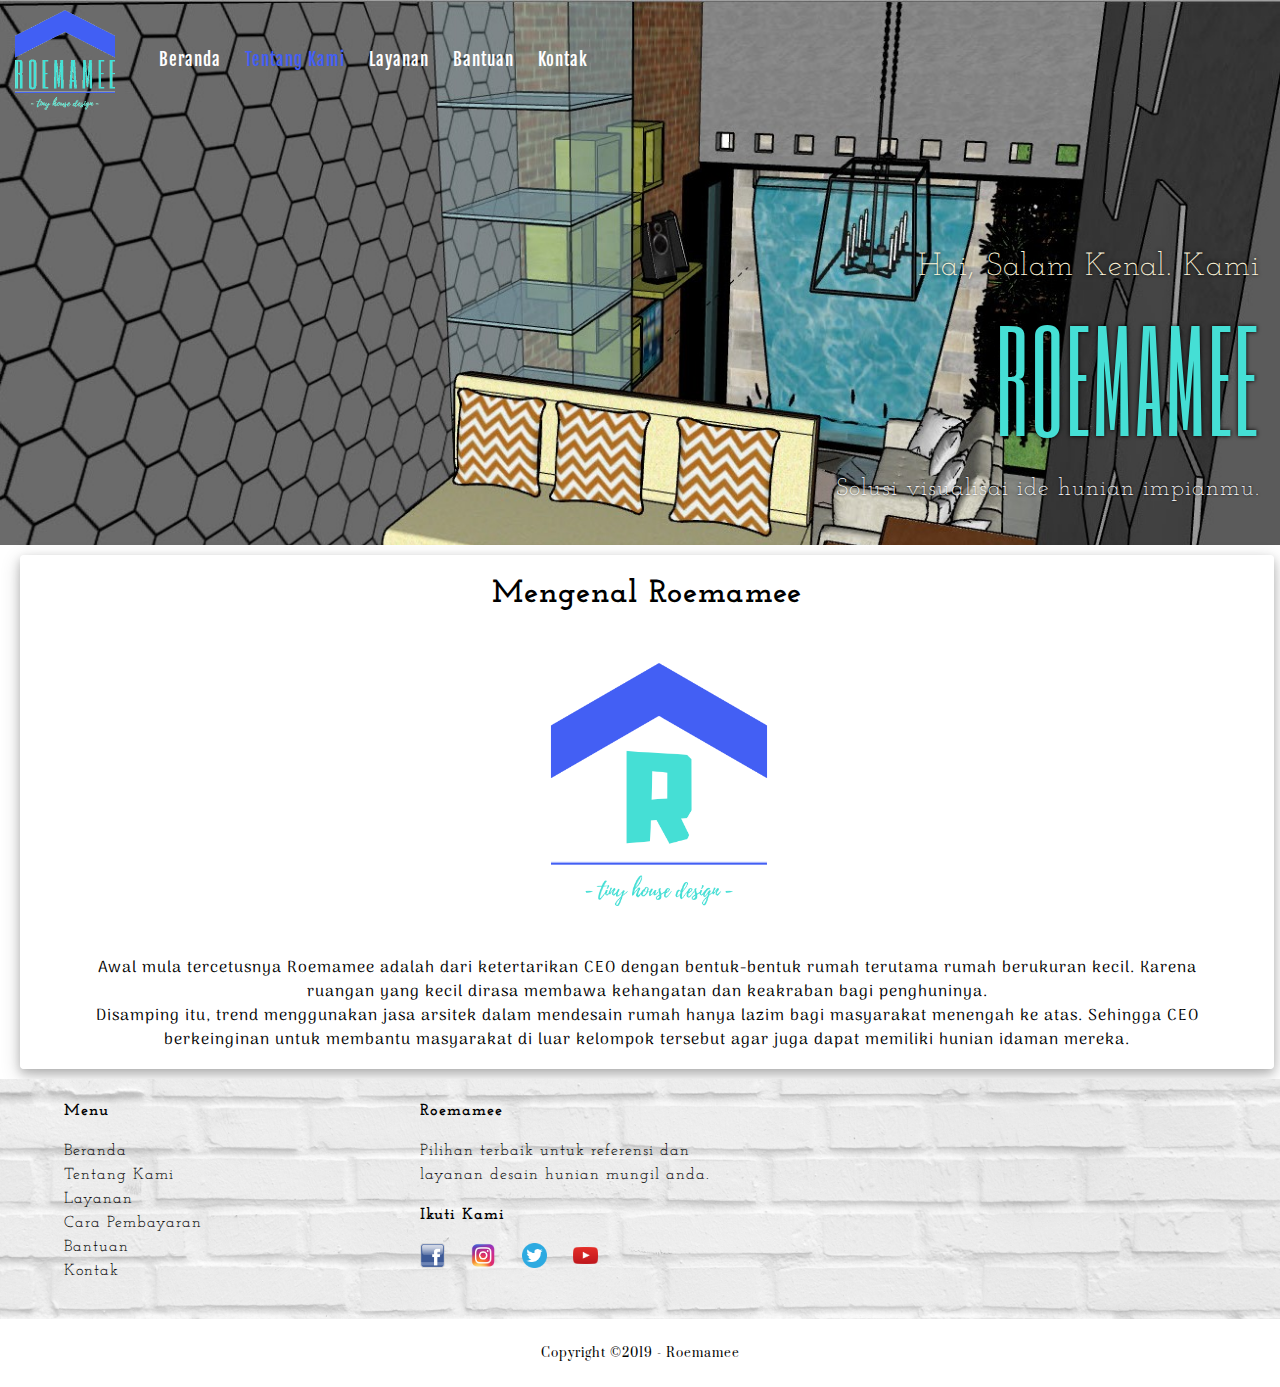
<file: tentang.html>
<!DOCTYPE html>
<html lang="en">
<head>
    <meta charset="UTF-8">
    <meta name="viewport" content="width=device-width, initial-scale=1.0">
    <meta http-equiv="X-UA-Compatible" content="ie=edge">
    <!-- Start Title -->
    <title>Referensi dan Jasa Desain Rumah Kamar Kos dan Apartemen - Roemamee - Beranda</title>
    <!-- End Title -->

    <!-- Start Description -->
    <meta type="description" content="Roemamee memberikan referensi sekaligus jasa desain rumah kecil fungsional dan berkualitas">
    <!-- End Description -->

    <!-- Start CSS -->
    <link rel="stylesheet" href="styles/style.css">
    <!-- End CSS -->
</head>
<body>
        <div class="container-full cover">
            <!-- Start Menu Primer -->
            <div class="container-full menu-primer">
                <ul>
                    <li>
                        <img src="images/roemamee-logo.png" alt="Logo Roemamee" height="50" class="icon">
                    </li>
                    <li>
                        <a href="index.html" title="Beranda" class="textmenu">Beranda</a>
                    </li>
                    <li>
                        <a href="tentang.html" title="Tentang Kami" class="textmenu active">Tentang Kami</a>
                    </li>
                    <li>
                        <a href="layanan.html" title="Layanan" class="textmenu">Layanan</a>
                    </li>            
                    <li>
                        <a href="bantuan.html" title="Bantuan" class="textmenu">Bantuan</a>
                    </li>
                    <li>
                        <a href="kontak.html" title="Kontak" class="textmenu">Kontak</a>
                    </li>
                </ul>
            </div>
            <!-- End Menu Primer -->
        <br><br><br>
            <!-- Start Jumbotron -->
            <div class="jumbotron">
                <h2 class="tentang">Hai, Salam Kenal. Kami</h2>                
                <h1>Roemamee</h1>
                <h3>Solusi visualisai ide hunian impianmu.</h3>
            </div>
            <!-- End Jumbotron -->
            </div>

    <!-- Start Tentang -->
    <div class="container tentangkami">
    <h2>Mengenal Roemamee</h2>
    <img src="images/r-icon.png">
    <p>
        Awal mula tercetusnya Roemamee adalah dari ketertarikan CEO dengan bentuk-bentuk rumah terutama rumah berukuran kecil. 
        Karena ruangan yang kecil dirasa membawa kehangatan dan keakraban bagi penghuninya.
        <br>
        Disamping itu, trend menggunakan jasa arsitek dalam mendesain rumah hanya lazim bagi masyarakat menengah ke atas. Sehingga CEO berkeinginan untuk membantu masyarakat di luar kelompok tersebut agar juga dapat memiliki hunian idaman mereka.
    </p>
    </div>
    <!-- End Tentang -->
    
    <!-- Start Menu Sekunder -->
    <div class="container-full menu-sekunder">
            <div class="container">
                <div class="menu-sekunder-two">
                    <h4>Menu</h4>
                    <ul>
                        <li>
                            <a href="index.html" title="Beranda">Beranda</a>
                        </li>
                        <li>
                            <a href="tentang.html" title="Tentang Kami">Tentang Kami</a>
                        </li>
                        <li>
                            <a href="layanan.html" title="Layanan">Layanan</a>
                        </li>
                        <li>
                            <a href="pembayaran.html" title="Cara Pembayaran">Cara Pembayaran</a>
                        </li>
                        <li>
                            <a href="bantuan.html" title="Bantuan">Bantuan</a>
                        </li>
                        <li>
                            <a href="kontak.html" title="Kontak">Kontak</a>
                        </li>
                    </ul>
                </div>
    
                <div class="menu-sekunder-one">
                    <h4>Roemamee</h4>             
                    <p>Pilihan terbaik untuk referensi dan <br>layanan desain hunian mungil anda.</p>
                    <!-- <p>Email: <a href="mailto:cs@roemamee.com" title="cs@roemamee.com">cs@roemamee.com</a></p>
                    <p>WA: <a href="tel:+62-816-1718-4338" title="+62-816-1718-4338">+62-816-1718-4338</a> </p> -->
                </div>
                
                <div class="menu-sekunder-three">
                    <h4>Ikuti Kami</h4>
                    <p>
                        <a href="https://facebook.com/roemamee" title="Facebook - Roemamee">
                            <img src="images/facebook-icon.png" alt="Logo Facebook" width="25">
                        </a>
                    
                        <a href="https://instagram.com/roemamee" title="Instagram - Roemamee">
                            <img src="images/instagram-icon.png" alt="Logo Instagram" width="25">
                        </a>     
                    
                        <a href="https://twitter.com/roemamee" title="Twitter - Roemamee">
                            <img src="images/twitter-icon.png" alt="Logo Twitter" width="25">
                        </a>
                    
                        <a href="https://youtube.com/roemamee" title="Youtube - Roemamee">
                            <img src="images/youtube-icon.png" alt="Logo Youtube" width="25">
                        </a>
                    </p>
                </div>
            </div>
        </div>
        <!-- End Menu Sekunder -->
        
    
        <!-- Start Copyright -->
        <div class="container copyright">
            <p>Copyright &copy;2019 - Roemamee</p>
        </div>
        <!-- End Copyright -->
</body>
</html>
</file>
<file: styles/style.css>
/* Google Font*/
@import url('https://fonts.googleapis.com/css?family=Big+Shoulders+Text&display=swap');
@import url('https://fonts.googleapis.com/css?family=Jomolhari&display=swap');
@import url('https://fonts.googleapis.com/css?family=ZCOOL+XiaoWei&display=swap');
@import url('https://fonts.googleapis.com/css?family=Abel&display=swap');
@import url('https://fonts.googleapis.com/css?family=Satisfy&display=swap');
@import url('https://fonts.googleapis.com/css?family=Fjalla+One&display=swap');
@import url('https://fonts.googleapis.com/css?family=Prata&display=swap');
@import url('https://fonts.googleapis.com/css?family=Arima+Madurai|Josefin+Slab|Marcellus|Prata&display=swap');
@import url('https://fonts.googleapis.com/css?family=Josefin+Sans&display=swap');
@import url('https://fonts.googleapis.com/css?family=Six+Caps&display=swap');
/* End Google Font*/

/* Start Body */
body { 
    color:black;
    font-family: Prata, serif;
    font-size: 16px;
    line-height: 1.5em;
    margin: 0;
    padding: 0;
}
/* End Body */

/* Start Debug */
.bg-blue {
    background-color: blue;
}

.bg-red {
    background-color: red;
}
/* End Debug */

/* Start Container */
.container {
    margin: 10px auto;
    overflow: auto;
    width: 90%;
    letter-spacing: 1px;
}
/* End Container */

/* Start Container-full */
.container-full {
    margin: 10px auto;
    overflow: auto;
    width: 100%;
}
/* End Container-full */

/* Start Cover */
.cover {
    background-image: url(../images/desain-3dfix.jpg);
    background-size: cover;
    margin-top: 0;
    box-sizing: border-box;
    z-index: -10;
}
/* End Cover */

/* Start Logo */
/* .logo {
    text-align: center;
} */
/* End Logo */

/* Start Anchor / Hyperlink */
a:link,
a:visited {
    color: #435ff4;
    text-decoration: none;
}
a:hover,
a:active {
    color: #45dfd5;
    text-decoration: none;
}
/* End Anchor / Hyperlink */

/* Start menu Primer */
.menu-primer {
    position: -webkit-sticky;
    position: sticky;
    top: 0;
    z-index: 1000;
}

.menu-primer ul {
    margin-top: 0;
    line-height: 10px;    
    padding: 0;
    width: 100%; 
    /* box-shadow: 
        0 13px 15 px -1px rgba(0, 0, 4, 0.589),
        0 16px 20px 0 rgba(0, 0, 4, 0.726),
        0 10px 28px 0 rgba(0, 0, 4, 0.582); */
}       

.flex-container {
    display: flex;
}

.menu-primer li {
    display: inline-block;
}

.menu-primer li .textmenu  {
    color: white;
    position: relative;
    margin: 0 10px;
    right: 0;
    text-align: center;
    vertical-align: middle;
}

.menu-primer a {
    font-family:  Fjalla One, sans-serif;
    font-size: 17px;
    display: inline-block;
    letter-spacing: 1px;
    padding: 10px 0px;
    text-transform: initial;
    text-decoration: none;
}

.menu-primer a:hover {    
    color:  #435ff4;
    font-weight: bold;
    text-decoration: none;
}

.menu-primer .active {
    color: #435ff4 !important;
    text-decoration: none;
}

.menu-primer li img {
    vertical-align: middle;
    padding-left: 15px;
    margin-right: 30px;
}

.menu-primer li .icon {
    width: 100px;
    height: 100px;
}
/* End menu Primer */

/* Start Heading */
h1, h2, h3, h4, h5, h6 {
    font-weight: 400;
    letter-spacing: 1px;
}
h1 {
    font-size: 28px;
}
h2 {
    font-size: 24px;
}
h3 {
    font-size: 18px;
}
h4 {
    font-size: 16px;
}
h5 {
    font-size: 14px;
}
h6 {
    font-size: 13px;
}
/* End Heading */

/* Start Jumbotron */
.jumbotron {
    padding: 20px 0;
}
.jumbotron h2 {
    font-size: 32px;
    color: cornsilk;
    font-family: josefin slab, sans-serif;
    padding: 0 20px;
    text-align: right;
    text-shadow: 0px 0px 4px black;
}

.jumbotron h1 {
    color: #45dfd5;
    font-size: 130px;
    font-family: six caps, sans-serif;
    text-transform: uppercase;
    text-shadow: 0px 0px 4px black;
    letter-spacing: 2px;
    text-align: right;
    padding: 0 20px;
}
.jumbotron h3 {
    font-size: 24px;
    color: white;
    text-shadow: 0px 0px 3px black;
    font-weight: 300;
    text-align: right;
    font-family: josefin slab, serif;
    padding: 0 20px;
}

.jumbotron .tentang {
    text-align: right;
    font-weight: 300;
    text-shadow: 0px 0px 4px black;
}
/* End Jumbotron */

/* Start Promo */
.promo {
   overflow: auto;
   width: 90%;
}

.promo-h4 {
    text-align: center;
    font-size: 26px;
    padding: 10px 0;
}

.promo-one {
    position: relative;
    float: left;
    margin-left: 200px;
}

.promo-two {
    position: relative;
    float: left;
    margin-left:210px;
}

.promo-text-one {
    position: absolute;
    text-align: center;
    line-height: 1;
    color: cornsilk;
    text-shadow: black;
    top: 87%;
    font-size: 18px;
    width: 100%;
}

.promo-text-two {
    position: absolute;
    text-align: center;
    line-height: 1;
    color: cornsilk;
    text-shadow: black;
    top: 75%;
    font-size: 18px;
    width: 100%;
}

.judul-promo {
    font-family: josefin slab, sans serif;
    font-size: 40px;
    text-align: center;
}
/* End Promo */

/* Start Menu Sekunder */
.menu-sekunder {
    background-image: url(../images/whitw-wall.jpg);
    background-size: contain;
    font-family: josefin slab, serif;
    color: black;
    background-size: cover;
    background-position: left;
    overflow: auto;
    padding: 10px 0;
}

.menu-sekunder ul {
    padding: 0;
    color: black;
}

.menu-sekunder li {
    list-style: none;
    font-size: auto;
}

.menu-sekunder-two li a {
    color: black;
}


.menu-sekunder h4 {
    font-size: auto;
    margin: 0 auto;
    text-transform: initial;
    font-weight: bold;
}

.menu-sekunder p {
    font-size: auto;
}
.menu-sekunder-one {
    float: left;
    width: 50%;
    margin: 0 10px;
    overflow: auto;
}

.menu-sekunder-two a:hover {    
    color:  #45dfd5 !important;
    font-weight: bold;
    text-decoration: none;
}

.menu-sekunder-two {
    float: left;
    width: 30%;
}

/* .menu-sekunder-two h4 {
    margin: 0 0 0 35px;
} */

/* .menu-sekunder-two ul {
    margin: 0 0 0 35px;
} */

.menu-sekunder-three {
    float: left;
    overflow: auto;
    width: 50%;
}

.menu-sekunder-three h4 {
    margin: 0 0 0 10px;
}
.menu-sekunder-three a {
    margin: 0 10px;
    vertical-align: middle;
}
/* End Menu Sekunder */

/* Start Media */
.media {
    text-align: center;
}
/* End Media */

/* Start Box*/

/* End Box*/

/* Start Copyright */
.copyright {
    text-align: center;
    color: black;
    font-size: 12px;
}
/* End Copyright */

/* Start Effect */
@import url(https://fonts.googleapis.com/css?family=Raleway);
.snip1584 {
  font-family: 'Raleway', sans-serif;
  position: relative;
  display: inline-block;
  overflow: hidden;
  margin: 10px;
  min-width: 48%;
  max-width: 48%;
  width: 100%;
  color: #ffffff;
  font-size: 16px;
  text-align: center;
}
.snip1584 * {
  -webkit-box-sizing: border-box;
  box-sizing: border-box;
  -webkit-transition: all 0.25s ease;
  transition: all 0.25s ease;  
}
.snip1584:before {
  position: absolute;
  top: 10px;
  bottom: 10px;
  left: 10px;
  right: 10px;
  top: 100%;
  content: '';
  background-color: rgba(51, 51, 51, 0.9);
  -webkit-transition: all 0.25s ease;
  transition: all 0.25s ease;
  -webkit-transition-delay: 0.25s;
  transition-delay: 0.25s;
}
.snip1584 img {
  vertical-align: top;
  max-width: 100%;
  backface-visibility: hidden;
}
.snip1584 figcaption {
  position: absolute;
  top: 0;
  bottom: 0;
  left: 0;
  right: 0;
  z-index: 1;
  align-items: center;
  display: flex;
  flex-direction: column;
  justify-content: center;
}
.snip1584 h3,
.snip1584 h5 {
  margin: 0;
  opacity: 0;
  letter-spacing: 1px;
}
.snip1584 h3 {
  -webkit-transform: translateY(-100%);
  transform: translateY(-100%);
  text-transform: uppercase;
  font-weight: 400;
  -webkit-transition-delay: 0.05s;
  transition-delay: 0.05s;
  margin-bottom: 5px;
}
.snip1584 h5 {
  font-weight: normal;
  background-color: #ae895d;
  padding: 3px 10px;
  -webkit-transform: translateY(-100%);
  transform: translateY(-100%);
  -webkit-transition-delay: 0s;
  transition-delay: 0s;
}
.snip1584 a {
  position: absolute;
  top: 0;
  bottom: 0;
  left: 0;
  right: 0;
  z-index: 1;
}
.snip1584:hover:before,
.snip1584.hover:before {
  top: 10px;
  -webkit-transition-delay: 0s;
  transition-delay: 0s;
}
.snip1584:hover h3,
.snip1584.hover h3,
.snip1584:hover h5,
.snip1584.hover h5 {
  -webkit-transform: translateY(0);
  transform: translateY(0);
  opacity: 1;
}
.snip1584:hover h3,
.snip1584.hover h3 {
  -webkit-transition-delay: 0.3s;
  transition-delay: 0.3s;
}
.snip1584:hover h5,
.snip1584.hover h5 {
  -webkit-transition-delay: 0.2s;
  transition-delay: 0.2s;
}

.card {
    box-shadow: 0 4px 10px 0 rgba(0, 0, 0, 0.2), 0 6px 20px 0 rgba(0, 0, 0, 0.19);
}
/* End Effect */

/* Start Bantuan */
.bantuan {
    background-color: white;
    border-radius: 4px;
    padding-left: 20px;
    box-shadow: 0 4px 10px 0 rgba(0, 0, 0, 0.2), 0 6px 20px 0 rgba(0, 0, 0, 0.19);
}

.bantuan a:link,
a:visited{
    color: #435ff4;
}
/* End Bantuan */

/* Start Kontak */
.kontak {
    line-height: 0.5;
    margin: 20px 20px;
    padding-left: 5%;
    float: left;
    width: 45%;
}

.kontak h3 {
    font-weight: 400;
    line-height: 1;
}

.kontak p {
    font-size: 15px;
}
/* End Kontak */

/* Start Map */
.map {
    float: left;
    width: 40%;
    margin: 20px 20px;
}
/* End Map */

/* Start Form */
.form {
    color: black;
}

.box {
    border-radius: 5px;
    background-color: #f2f2f2;
    padding: 20px;
    color: black;
    box-shadow: 0 4px 10px 0 rgba(0, 0, 0, 0.2), 0 6px 20px 0 rgba(0, 0, 0, 0.19);
}

.form input[type=text], select {
    width: 100%;
    padding: 12px 20px;
    margin: 8px 0;
    display: inline-block;
    border: 1px solid #ccc;
    border-radius: 4px;
    box-sizing: border-box;
}

.form input[type=number], select {
    width: 100%;
    padding: 12px 20px;
    margin: 8px 0;
    display: inline-block;
    border: 1px solid #ccc;
    border-radius: 4px;
    box-sizing: border-box;
}

.form input[type=submit] {
    width: 100%;
    background-color: #435ff4;
    color: white;
    padding: 14px 20px;
    margin: 8px 0;
    border: none;
    border-radius: 4px;
    cursor: pointer;
}

.form input[type=submit]:hover {
    background-color: #45dfd5;
}

.form .textarea {
    width: 100%;
    font-family: Arial, Helvetica, sans-serif;
    padding: 12px 20px;
    margin: 8px 0;
    display: inline-block;
    border: 1px solid #ccc;
    border-radius: 4px;
    box-sizing: border-box;
}

.form input[type=email] {
    width: 100%;
    padding: 12px 20px;
    margin: 8px 0;
    display: inline-block;
    border: 1px solid #ccc;
    border-radius: 4px;
    box-sizing: border-box;
}

.form input[type=pesan] {
    background-color: #45dfd5;
    border: none;
    border-radius: 4px;
    box-shadow: 0 4px 10px 0 rgba(0, 0, 0, 0.2), 0 6px 20px 0 rgba(0, 0, 0, 0.19);
    color: white;
    padding: 8px 10px;
    text-decoration: none;
    margin: 4px 2px;
    cursor: pointer;
    text-align: center;
    font-family: arima madurai, cursive;
    font-size: 18px;
    font-weight: 300;
}

.form input[type=pesan]:hover {
    background-color: #435ff4;
}
/* End Form */

/* Start Checkboxes */
.checkboxes {
    display: inline-block;
    position: relative;
    padding-left: 35px;
    margin-bottom: 12px;
    cursor: pointer;
    font-size: 14px;
    -webkit-user-select: none;
    -moz-user-select: none;
    -ms-user-select: none;
    user-select: none;
}

.checkboxes input {
    position: absolute;
    opacity: 0;
    cursor: pointer;
    height: 0;
    width: 0;
}

.checkmark {
    position: absolute;
    top: 0;
    left: 0;
    height: 25px;
    width: 25px;
    background-color: #eee;
    border: 1px solid #45dfd5;
}

.checkboxes:hover input ~ .checkmark {
    background-color: #ccc;
}
  
.checkboxes input:checked ~ .checkmark {
    background-color: #45dfd5;
}

.checkmark:after {
    content: "";
    position: absolute;
    display: none;
}
  
.checkboxes input:checked ~ .checkmark:after {
    display: block;
}
  
.checkboxes .checkmark:after {
    left: 9px;
    top: 5px;
    width: 5px;
    height: 10px;
    border: solid white;
    border-width: 0 3px 3px 0;
    -webkit-transform: rotate(45deg);
    -ms-transform: rotate(45deg);
    transform: rotate(45deg);
}

/* .checkboxes:hover input ~ .checkmark {
    background-color: #ccc;
}

.checkboxes input:checked ~ .checkmark {
    background-color: #45dfd5;
}

.checkmark:after {
    content: "";
    position: absolute;
    display: none;
}

.checkboxes input:checked ~ .checkmark:after {
    display: block;
}

.checkboxes .checkmark:after {
    left: 9px;
    top: 5px;
    width: 5px;
    height: 10px;
    border: solid white;
    border-width: 0 3px 3px 0;
    -webkit-transform: rotate(45deg);
    -ms-transform: rotate(45deg);
    transform: rotate(45deg);
} */


/* Start Tentangkami */
.tentangkami {
    box-shadow: 0 4px 10px 0 rgba(0, 0, 0, 0.2), 0 6px 20px 0 rgba(0, 0, 0, 0.19);
    text-align: justify;
    border: 1px solid white;
    border-radius: 4px;
    padding: 0 50px;
    margin: 0 20px;
    
}
.tentangkami h2 {
    font-family: josefin slab, sans-serif;
    font-size: 32px;
    text-align: center;
    font-weight: bold;
}

.tentangkami p {
    font-family: arima madurai, cursive;
    font-size: 16px;
    line-height: 1.5;
    text-align: center;
}

.tentangkami img {
    margin-left: 38%;
    width: 300px;
    height: auto;
}
/* End Tentangkami */

/* Start Judul Layanan */
.judul-layanan h4 {
    font-family: josefin slab, serif;
    text-align: center; 
    font-size: 40px;
}
/* End Judul Layanan*/

/* Start Layanan */
.layanan {
    margin: 2.5% 40.25%;    
}
.polaroid {
    width: 250px;
    border-radius: 4px;
    border: 1px solid rgba(128, 128, 128, 0.315);
    box-shadow: 0 4px 8px 0 rgba(0, 0, 0, 0.2), 0 6px 20px 0 rgba(0, 0, 0, 0.19);
    text-align: center;
    text-decoration: none;
    background-color: #45dfd527;
}

.layanan img {
    max-width: 250px;
    height: auto;
    border-bottom: 1px solid burlywood;
}

.layanan p {
    padding: 5px 5px 10px 5px;
    vertical-align: middle;    
    font-size: 24px;
    font-family: arima madurai, cursive;
    color: black;
}

.semua-layanan {
    background-color: #f2f2f2;
    box-shadow: 0 4px 8px 0 rgba(0, 0, 0, 0.2), 0 6px 20px 0 rgba(0, 0, 0, 0.19);
    padding: 30px;
    border-radius: 4px;
}

.semua-layanan h2 {
    font-family: josefin slab, sans serif;
    text-align: center;
    font-size: 40px;
}
/* End Layanan */
</file>
